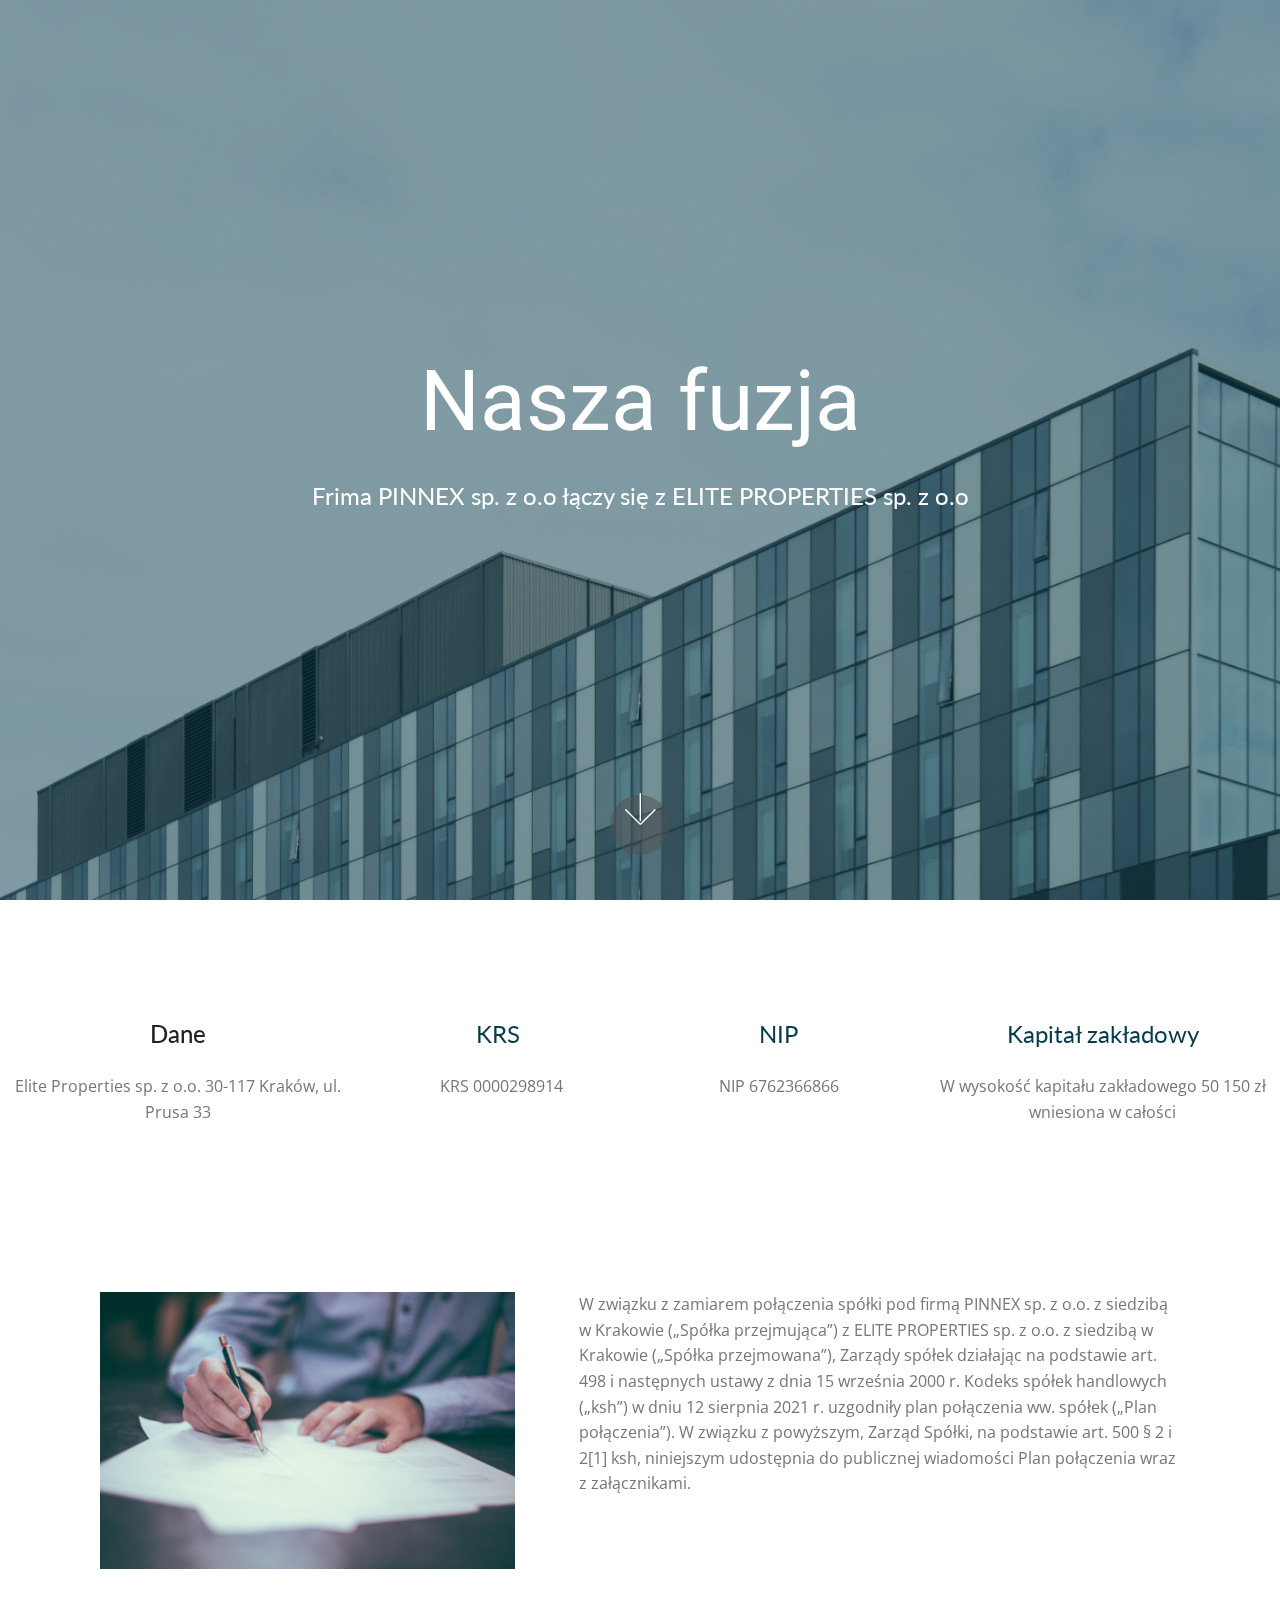
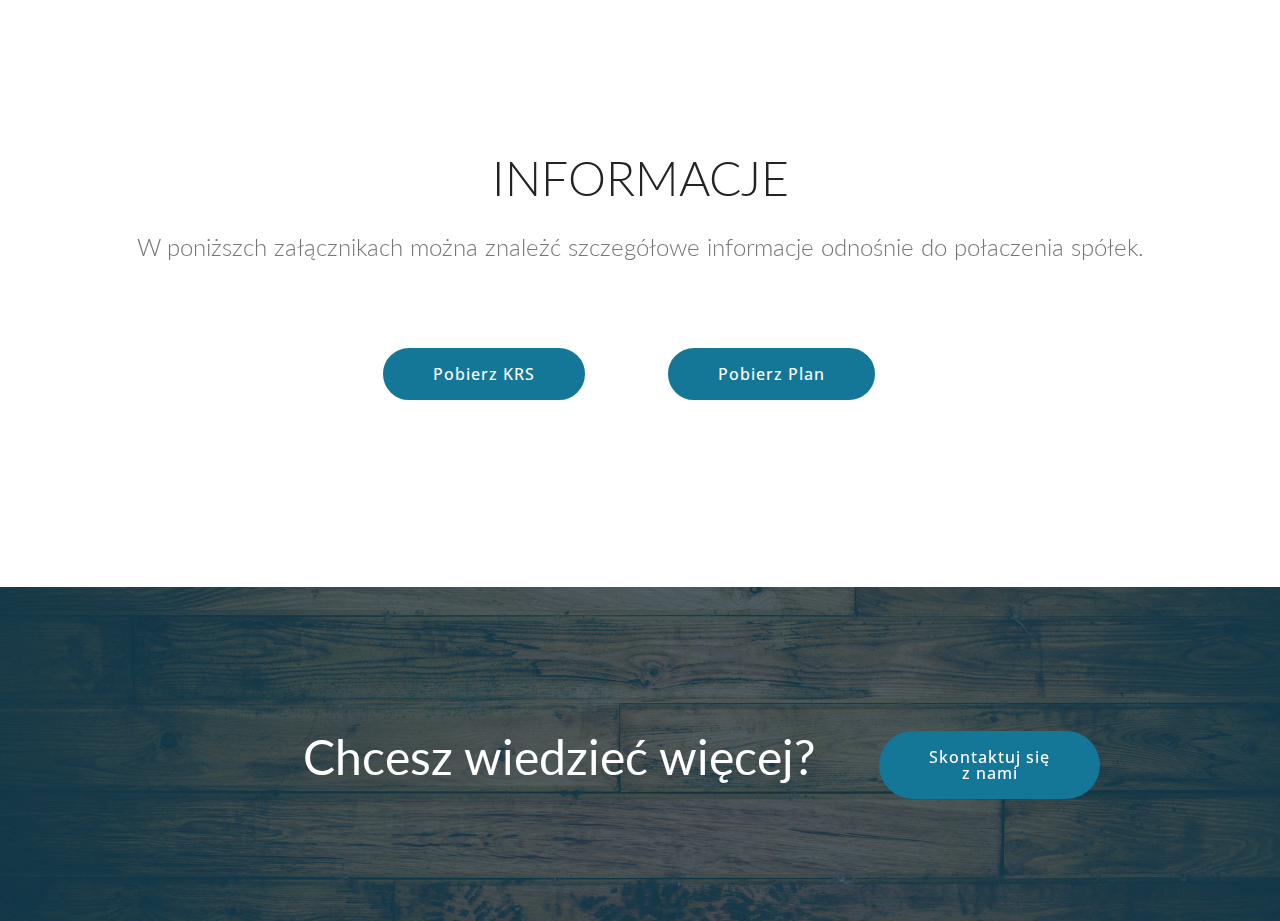
<file: index.html>
<!DOCTYPE html>
<html>
<head>

  <meta charset="UTF-8">
  <meta http-equiv="X-UA-Compatible" content="IE=edge">

  <meta name="viewport" content="width=device-width, initial-scale=1, minimum-scale=1">
  <link rel="shortcut icon" href="assets/images/logo.png" type="image/x-icon">
  <meta name="description" content="">

  <title>elite.pinnex</title>
  <link rel="stylesheet" href="assets/web/assets/mobirise-icons/mobirise-icons.css">
  <link rel="stylesheet" href="assets/tether/tether.min.css">
  <link rel="stylesheet" href="assets/bootstrap/css/bootstrap.min.css">
  <link rel="stylesheet" href="assets/bootstrap/css/bootstrap-grid.min.css">
  <link rel="stylesheet" href="assets/bootstrap/css/bootstrap-reboot.min.css">
  <link rel="stylesheet" href="assets/socicon/css/styles.css">
  <link rel="stylesheet" href="assets/dropdown/css/style.css">
  <link rel="stylesheet" href="assets/theme/css/style.css">
  <link rel="stylesheet" href="assets/mobirise/css/mbr-additional.css" type="text/css">



</head>
<body>

<section class="cid-ruNtyUeTOv mbr-fullscreen mbr-parallax-background" id="header2-1">



    <div class="mbr-overlay" style="opacity: 0.5; background-color: rgb(7, 59, 76);"></div>

    <div class="container align-center">
        <div class="row justify-content-md-center">
            <div class="mbr-white col-md-10">
                <h1 class="mbr-section-title mbr-bold pb-3 mbr-fonts-style display-1"><span style="font-weight: normal;">
                    Nasza fuzja </span></h1>

                <p class="mbr-text pb-3 mbr-fonts-style display-5">
                    Frima PINNEX sp. z o.o łączy się z ELITE PROPERTIES sp. z o.o </p>
            </div>
        </div>
    </div>
    <div class="mbr-arrow hidden-sm-down" aria-hidden="true">
        <a href="#next">
            <i class="mbri-down mbr-iconfont"></i>
        </a>
    </div>
</section>

<section class="features1 cid-ruNBDZ0eEF" id="features1-8">

    <div class="container">
        <div class="media-container-row">

            <div class="card p-3 col-12 col-md-4 col-lg-4">
                <div class="card-box">
                    <h4 class="card-title py-3 mbr-fonts-style display-5">Dane</h4>
                    <p class="mbr-text mbr-fonts-style display-7">
                        Elite Properties sp. z o.o. 30-117 Kraków, ul. Prusa 33
                    </p>
                </div>
            </div>

            <div class="card p-3 col-12 col-md-4 col-lg-3">
                <div class="card-box">
                    <h4 class="card-title py-3 mbr-fonts-style display-5"><a href="#">KRS&nbsp;</a></h4>
                    <p class="mbr-text mbr-fonts-style display-7">
                        KRS 0000298914
                    </p>
                </div>
            </div>

            <div class="card p-3 col-12 col-md-4 col-lg-3">
                <div class="card-box">
                    <h4 class="card-title py-3 mbr-fonts-style display-5"><a href="#">NIP</a></h4>
                    <p class="mbr-text mbr-fonts-style display-7">
                        NIP 6762366866
                    </p>
                </div>
            </div>

            <div class="card p-3 col-12 col-md-4 col-lg-4">
                <div class="card-box">
                    <h4 class="card-title py-3 mbr-fonts-style display-5"><a href="#">Kapitał zakładowy</a></h4>
                    <p class="mbr-text mbr-fonts-style display-7">
                       W wysokość kapitału zakładowego 50 150 zł wniesiona w całości
                    </p>
                </div>
            </div>



        </div>

    </div>

</section>


<section class="mbr-section content7 cid-ruNvXuN71m" id="content7-2">

    <div class="container">
        <div class="media-container-row">
            <div class="col-12 col-md-12">
                <div class="media-container-row">
                    <div class="media-content">

<!--                      <h2 class="mbr-section-title pb-3 align-center mbr-fonts-style display-2">Ogólne informacje</h2>-->



                        <div class="mbr-section-text" style="vertical-align:middle;display:flex">
                            <p class="mbr-text align-right mb-0 mbr-fonts-style display-7">W związku z zamiarem połączenia spółki pod firmą PINNEX sp. z o.o. z siedzibą w Krakowie („Spółka przejmująca”) z ELITE PROPERTIES sp. z o.o. z siedzibą w Krakowie („Spółka przejmowana”), Zarządy spółek działając na podstawie art. 498 i następnych ustawy z dnia 15 września 2000 r. Kodeks spółek handlowych („ksh”) w dniu 12 sierpnia 2021 r. uzgodniły plan połączenia ww. spółek („Plan połączenia”).
                                W związku z powyższym, Zarząd Spółki, na podstawie art. 500 § 2 i 2[1] ksh, niniejszym udostępnia do publicznej wiadomości Plan połączenia wraz z załącznikami.&nbsp;</p>
                        </div>
                      	<span class="vspacer"></span>
                    </div>
                    <div class="mbr-figure" style="width: 75%;">
                     <img src="assets/images/handshake.jpg" alt="" title="">
                    </div>
                </div>
            </div>
        </div>
    </div>
</section>

  <section class="team1 cid-ruXEWX5uJh" id="team1-1g">

      <div class="container align-center">
          <h2 class="pb-3 mbr-fonts-style mbr-section-title display-2">
              INFORMACJE
          </h2>
          <h3 class="pb-5 mbr-section-subtitle mbr-fonts-style mbr-light display-5">W poniższch załącznikach można znależć szczegółowe informacje odnośnie do połaczenia spółek.</h3>
          <div class="row media-row">

              <div class="media-container-column col-12 col-lg-3 col-md-4">
                  <div class="mbr-section-btn align-left py-4"><a class="btn btn-secondary display-4" href="filestToDownload/KRS_Elite.pdf" download>
                      Pobierz KRS</a></div>
              </div>
              <div class="media-container-column col-12 col-lg-3 col-md-4">
                  <div class="mbr-section-btn align-left py-4"><a class="btn btn-secondary display-4" href="filestToDownload/Plan%20połączenia_12_08_2021.pdf" download>
                      Pobierz Plan</a></div>
              </div>
          </div>
      </div>
  </section>



<section class="mbr-section" id="witsec-custom-html-block-1c" data-rv-view="269" style="background-color: rgb(255, 255, 255);">

 <div class="witsec-custom-html-container elements-content" style="padding-top: 3rem; padding-bottom: 3rem;">

    <div class="mbr-section__container block" style="width: 100%;"></div>
 </div>

</section>

<section class="mbr-section info2 cid-ruOTHzyksn" id="info2-17">



    <div class="mbr-overlay" style="opacity: 0.7; background-color: rgb(7, 59, 76);">
    </div>

    <div class="container">
        <div class="row main justify-content-center">
            <div class="media-container-column col-12 col-lg-3 col-md-4">
                <div class="mbr-section-btn align-left py-4"><a class="btn btn-secondary display-4" href="./kontakt.html">
                    Skontaktuj się <br>z nami</a></div>
            </div>
            <div class="media-container-column title col-12 col-lg-7 col-md-6">
                <h2 class="align-right mbr-bold mbr-white pb-3 mbr-fonts-style display-2"><span style="font-weight: normal;">
                    Chcesz wiedzieć więcej?</span></h2>
            </div>
        </div>
    </div>
</section>

  <script src="assets/web/assets/jquery/jquery.min.js"></script>
  <script src="assets/popper/popper.min.js"></script>
  <script src="assets/tether/tether.min.js"></script>
  <script src="assets/bootstrap/js/bootstrap.min.js"></script>
  <script src="assets/dropdown/js/nav-dropdown.js"></script>
  <script src="assets/dropdown/js/navbar-dropdown.js"></script>
  <script src="assets/touchswipe/jquery.touch-swipe.min.js"></script>
  <script src="assets/parallax/jarallax.min.js"></script>
  <script src="assets/smoothscroll/smooth-scroll.js"></script>
  <script src="assets/theme/js/script.js"></script>


 <div id="scrollToTop" class="scrollToTop mbr-arrow-up"><a style="text-align: center;"><i class="mbr-arrow-up-icon mbr-arrow-up-icon-cm cm-icon cm-icon-smallarrow-up"></i></a></div>
  </body>
</html>
</file>
<file: assets/web/assets/mobirise-icons/mobirise-icons.css>
@font-face {
  font-family: 'MobiriseIcons';
  src:  url('mobirise-icons.eot?spat4u');
  src:  url('mobirise-icons.eot?spat4u#iefix') format('embedded-opentype'),
    url('mobirise-icons.ttf?spat4u') format('truetype'),
    url('mobirise-icons.woff?spat4u') format('woff'),
    url('mobirise-icons.svg?spat4u#MobiriseIcons') format('svg');
  font-weight: normal;
  font-style: normal;
}

[class^="mbri-"], [class*=" mbri-"] {
  /* use !important to prevent issues with browser extensions that change fonts */
  font-family: MobiriseIcons !important;
  speak: none;
  font-style: normal;
  font-weight: normal;
  font-variant: normal;
  text-transform: none;
  line-height: 1;

  /* Better Font Rendering =========== */
  -webkit-font-smoothing: antialiased;
  -moz-osx-font-smoothing: grayscale;
}

.mbri-add-submenu:before {
  content: "\e900";
}
.mbri-alert:before {
  content: "\e901";
}
.mbri-align-center:before {
  content: "\e902";
}
.mbri-align-justify:before {
  content: "\e903";
}
.mbri-align-left:before {
  content: "\e904";
}
.mbri-align-right:before {
  content: "\e905";
}
.mbri-android:before {
  content: "\e906";
}
.mbri-apple:before {
  content: "\e907";
}
.mbri-arrow-down:before {
  content: "\e908";
}
.mbri-arrow-next:before {
  content: "\e909";
}
.mbri-arrow-prev:before {
  content: "\e90a";
}
.mbri-arrow-up:before {
  content: "\e90b";
}
.mbri-bold:before {
  content: "\e90c";
}
.mbri-bookmark:before {
  content: "\e90d";
}
.mbri-bootstrap:before {
  content: "\e90e";
}
.mbri-briefcase:before {
  content: "\e90f";
}
.mbri-browse:before {
  content: "\e910";
}
.mbri-bulleted-list:before {
  content: "\e911";
}
.mbri-calendar:before {
  content: "\e912";
}
.mbri-camera:before {
  content: "\e913";
}
.mbri-cart-add:before {
  content: "\e914";
}
.mbri-cart-full:before {
  content: "\e915";
}
.mbri-cash:before {
  content: "\e916";
}
.mbri-change-style:before {
  content: "\e917";
}
.mbri-chat:before {
  content: "\e918";
}
.mbri-clock:before {
  content: "\e919";
}
.mbri-close:before {
  content: "\e91a";
}
.mbri-cloud:before {
  content: "\e91b";
}
.mbri-code:before {
  content: "\e91c";
}
.mbri-contact-form:before {
  content: "\e91d";
}
.mbri-credit-card:before {
  content: "\e91e";
}
.mbri-cursor-click:before {
  content: "\e91f";
}
.mbri-cust-feedback:before {
  content: "\e920";
}
.mbri-database:before {
  content: "\e921";
}
.mbri-delivery:before {
  content: "\e922";
}
.mbri-desktop:before {
  content: "\e923";
}
.mbri-devices:before {
  content: "\e924";
}
.mbri-down:before {
  content: "\e925";
}
.mbri-download:before {
  content: "\e989";
}
.mbri-drag-n-drop:before {
  content: "\e927";
}
.mbri-drag-n-drop2:before {
  content: "\e928";
}
.mbri-edit:before {
  content: "\e929";
}
.mbri-edit2:before {
  content: "\e92a";
}
.mbri-error:before {
  content: "\e92b";
}
.mbri-extension:before {
  content: "\e92c";
}
.mbri-features:before {
  content: "\e92d";
}
.mbri-file:before {
  content: "\e92e";
}
.mbri-flag:before {
  content: "\e92f";
}
.mbri-folder:before {
  content: "\e930";
}
.mbri-gift:before {
  content: "\e931";
}
.mbri-github:before {
  content: "\e932";
}
.mbri-globe:before {
  content: "\e933";
}
.mbri-globe-2:before {
  content: "\e934";
}
.mbri-growing-chart:before {
  content: "\e935";
}
.mbri-hearth:before {
  content: "\e936";
}
.mbri-help:before {
  content: "\e937";
}
.mbri-home:before {
  content: "\e938";
}
.mbri-hot-cup:before {
  content: "\e939";
}
.mbri-idea:before {
  content: "\e93a";
}
.mbri-image-gallery:before {
  content: "\e93b";
}
.mbri-image-slider:before {
  content: "\e93c";
}
.mbri-info:before {
  content: "\e93d";
}
.mbri-italic:before {
  content: "\e93e";
}
.mbri-key:before {
  content: "\e93f";
}
.mbri-laptop:before {
  content: "\e940";
}
.mbri-layers:before {
  content: "\e941";
}
.mbri-left-right:before {
  content: "\e942";
}
.mbri-left:before {
  content: "\e943";
}
.mbri-letter:before {
  content: "\e944";
}
.mbri-like:before {
  content: "\e945";
}
.mbri-link:before {
  content: "\e946";
}
.mbri-lock:before {
  content: "\e947";
}
.mbri-login:before {
  content: "\e948";
}
.mbri-logout:before {
  content: "\e949";
}
.mbri-magic-stick:before {
  content: "\e94a";
}
.mbri-map-pin:before {
  content: "\e94b";
}
.mbri-menu:before {
  content: "\e94c";
}
.mbri-mobile:before {
  content: "\e94d";
}
.mbri-mobile2:before {
  content: "\e94e";
}
.mbri-mobirise:before {
  content: "\e94f";
}
.mbri-more-horizontal:before {
  content: "\e950";
}
.mbri-more-vertical:before {
  content: "\e951";
}
.mbri-music:before {
  content: "\e952";
}
.mbri-new-file:before {
  content: "\e953";
}
.mbri-numbered-list:before {
  content: "\e954";
}
.mbri-opened-folder:before {
  content: "\e955";
}
.mbri-pages:before {
  content: "\e956";
}
.mbri-paper-plane:before {
  content: "\e957";
}
.mbri-paperclip:before {
  content: "\e958";
}
.mbri-photo:before {
  content: "\e959";
}
.mbri-photos:before {
  content: "\e95a";
}
.mbri-pin:before {
  content: "\e95b";
}
.mbri-play:before {
  content: "\e95c";
}
.mbri-plus:before {
  content: "\e95d";
}
.mbri-preview:before {
  content: "\e95e";
}
.mbri-print:before {
  content: "\e95f";
}
.mbri-protect:before {
  content: "\e960";
}
.mbri-question:before {
  content: "\e961";
}
.mbri-quote-left:before {
  content: "\e962";
}
.mbri-quote-right:before {
  content: "\e963";
}
.mbri-refresh:before {
  content: "\e964";
}
.mbri-responsive:before {
  content: "\e965";
}
.mbri-right:before {
  content: "\e966";
}
.mbri-rocket:before {
  content: "\e967";
}
.mbri-sad-face:before {
  content: "\e968";
}
.mbri-sale:before {
  content: "\e969";
}
.mbri-save:before {
  content: "\e96a";
}
.mbri-search:before {
  content: "\e96b";
}
.mbri-setting:before {
  content: "\e96c";
}
.mbri-setting2:before {
  content: "\e96d";
}
.mbri-setting3:before {
  content: "\e96e";
}
.mbri-share:before {
  content: "\e96f";
}
.mbri-shopping-bag:before {
  content: "\e970";
}
.mbri-shopping-basket:before {
  content: "\e971";
}
.mbri-shopping-cart:before {
  content: "\e972";
}
.mbri-sites:before {
  content: "\e973";
}
.mbri-smile-face:before {
  content: "\e974";
}
.mbri-speed:before {
  content: "\e975";
}
.mbri-star:before {
  content: "\e976";
}
.mbri-success:before {
  content: "\e977";
}
.mbri-sun:before {
  content: "\e978";
}
.mbri-sun2:before {
  content: "\e979";
}
.mbri-tablet:before {
  content: "\e97a";
}
.mbri-tablet-vertical:before {
  content: "\e97b";
}
.mbri-target:before {
  content: "\e97c";
}
.mbri-timer:before {
  content: "\e97d";
}
.mbri-to-ftp:before {
  content: "\e97e";
}
.mbri-to-local-drive:before {
  content: "\e97f";
}
.mbri-touch-swipe:before {
  content: "\e980";
}
.mbri-touch:before {
  content: "\e981";
}
.mbri-trash:before {
  content: "\e982";
}
.mbri-underline:before {
  content: "\e983";
}
.mbri-unlink:before {
  content: "\e984";
}
.mbri-unlock:before {
  content: "\e985";
}
.mbri-up-down:before {
  content: "\e986";
}
.mbri-up:before {
  content: "\e987";
}
.mbri-update:before {
  content: "\e988";
}
.mbri-upload:before {
 content: "\e926"; 
}
.mbri-user:before {
  content: "\e98a";
}
.mbri-user2:before {
  content: "\e98b";
}
.mbri-users:before {
  content: "\e98c";
}
.mbri-video:before {
  content: "\e98d";
}
.mbri-video-play:before {
  content: "\e98e";
}
.mbri-watch:before {
  content: "\e98f";
}
.mbri-website-theme:before {
  content: "\e990";
}
.mbri-wifi:before {
  content: "\e991";
}
.mbri-windows:before {
  content: "\e992";
}
.mbri-zoom-out:before {
  content: "\e993";
}
.mbri-redo:before {
  content: "\e994";
}
.mbri-undo:before {
  content: "\e995";
}
</file>
<file: assets/socicon/css/styles.css>
@charset "UTF-8";

@font-face {
  font-family: "socicon";
  src:url("../fonts/socicon.eot");
  src:url("../fonts/socicon.eot?#iefix") format("embedded-opentype"),
    url("../fonts/socicon.woff") format("woff"),
    url("../fonts/socicon.ttf") format("truetype"),
    url("../fonts/socicon.svg#socicon") format("svg");
  font-weight: normal;
  font-style: normal;

}

[data-icon]:before {
  font-family: "socicon" !important;
  content: attr(data-icon);
  font-style: normal !important;
  font-weight: normal !important;
  font-variant: normal !important;
  text-transform: none !important;
  speak: none;
  line-height: 1;
  -webkit-font-smoothing: antialiased;
  -moz-osx-font-smoothing: grayscale;
}

[class^="socicon-"]:before,
[class*=" socicon-"]:before {
  font-family: "socicon" !important;
  font-style: normal !important;
  font-weight: normal !important;
  font-variant: normal !important;
  text-transform: none !important;
  speak: none;
  line-height: 1;
  -webkit-font-smoothing: antialiased;
  -moz-osx-font-smoothing: grayscale;
}

.socicon-modelmayhem:before {
  content: "\e000";
}
.socicon-mixcloud:before {
  content: "\e001";
}
.socicon-drupal:before {
  content: "\e002";
}
.socicon-swarm:before {
  content: "\e003";
}
.socicon-istock:before {
  content: "\e004";
}
.socicon-yammer:before {
  content: "\e005";
}
.socicon-ello:before {
  content: "\e006";
}
.socicon-stackoverflow:before {
  content: "\e007";
}
.socicon-persona:before {
  content: "\e008";
}
.socicon-triplej:before {
  content: "\e009";
}
.socicon-houzz:before {
  content: "\e00a";
}
.socicon-rss:before {
  content: "\e00b";
}
.socicon-paypal:before {
  content: "\e00c";
}
.socicon-odnoklassniki:before {
  content: "\e00d";
}
.socicon-airbnb:before {
  content: "\e00e";
}
.socicon-periscope:before {
  content: "\e00f";
}
.socicon-outlook:before {
  content: "\e010";
}
.socicon-coderwall:before {
  content: "\e011";
}
.socicon-tripadvisor:before {
  content: "\e012";
}
.socicon-appnet:before {
  content: "\e013";
}
.socicon-goodreads:before {
  content: "\e014";
}
.socicon-tripit:before {
  content: "\e015";
}
.socicon-lanyrd:before {
  content: "\e016";
}
.socicon-slideshare:before {
  content: "\e017";
}
.socicon-buffer:before {
  content: "\e018";
}
.socicon-disqus:before {
  content: "\e019";
}
.socicon-vkontakte:before {
  content: "\e01a";
}
.socicon-whatsapp:before {
  content: "\e01b";
}
.socicon-patreon:before {
  content: "\e01c";
}
.socicon-storehouse:before {
  content: "\e01d";
}
.socicon-pocket:before {
  content: "\e01e";
}
.socicon-mail:before {
  content: "\e01f";
}
.socicon-blogger:before {
  content: "\e020";
}
.socicon-technorati:before {
  content: "\e021";
}
.socicon-reddit:before {
  content: "\e022";
}
.socicon-dribbble:before {
  content: "\e023";
}
.socicon-stumbleupon:before {
  content: "\e024";
}
.socicon-digg:before {
  content: "\e025";
}
.socicon-envato:before {
  content: "\e026";
}
.socicon-behance:before {
  content: "\e027";
}
.socicon-delicious:before {
  content: "\e028";
}
.socicon-deviantart:before {
  content: "\e029";
}
.socicon-forrst:before {
  content: "\e02a";
}
.socicon-play:before {
  content: "\e02b";
}
.socicon-zerply:before {
  content: "\e02c";
}
.socicon-wikipedia:before {
  content: "\e02d";
}
.socicon-apple:before {
  content: "\e02e";
}
.socicon-flattr:before {
  content: "\e02f";
}
.socicon-github:before {
  content: "\e030";
}
.socicon-renren:before {
  content: "\e031";
}
.socicon-friendfeed:before {
  content: "\e032";
}
.socicon-newsvine:before {
  content: "\e033";
}
.socicon-identica:before {
  content: "\e034";
}
.socicon-bebo:before {
  content: "\e035";
}
.socicon-zynga:before {
  content: "\e036";
}
.socicon-steam:before {
  content: "\e037";
}
.socicon-xbox:before {
  content: "\e038";
}
.socicon-windows:before {
  content: "\e039";
}
.socicon-qq:before {
  content: "\e03a";
}
.socicon-douban:before {
  content: "\e03b";
}
.socicon-meetup:before {
  content: "\e03c";
}
.socicon-playstation:before {
  content: "\e03d";
}
.socicon-android:before {
  content: "\e03e";
}
.socicon-snapchat:before {
  content: "\e03f";
}
.socicon-twitter:before {
  content: "\e040";
}
.socicon-facebook:before {
  content: "\e041";
}
.socicon-googleplus:before {
  content: "\e042";
}
.socicon-pinterest:before {
  content: "\e043";
}
.socicon-foursquare:before {
  content: "\e044";
}
.socicon-yahoo:before {
  content: "\e045";
}
.socicon-skype:before {
  content: "\e046";
}
.socicon-yelp:before {
  content: "\e047";
}
.socicon-feedburner:before {
  content: "\e048";
}
.socicon-linkedin:before {
  content: "\e049";
}
.socicon-viadeo:before {
  content: "\e04a";
}
.socicon-xing:before {
  content: "\e04b";
}
.socicon-myspace:before {
  content: "\e04c";
}
.socicon-soundcloud:before {
  content: "\e04d";
}
.socicon-spotify:before {
  content: "\e04e";
}
.socicon-grooveshark:before {
  content: "\e04f";
}
.socicon-lastfm:before {
  content: "\e050";
}
.socicon-youtube:before {
  content: "\e051";
}
.socicon-vimeo:before {
  content: "\e052";
}
.socicon-dailymotion:before {
  content: "\e053";
}
.socicon-vine:before {
  content: "\e054";
}
.socicon-flickr:before {
  content: "\e055";
}
.socicon-500px:before {
  content: "\e056";
}
.socicon-wordpress:before {
  content: "\e058";
}
.socicon-tumblr:before {
  content: "\e059";
}
.socicon-twitch:before {
  content: "\e05a";
}
.socicon-8tracks:before {
  content: "\e05b";
}
.socicon-amazon:before {
  content: "\e05c";
}
.socicon-icq:before {
  content: "\e05d";
}
.socicon-smugmug:before {
  content: "\e05e";
}
.socicon-ravelry:before {
  content: "\e05f";
}
.socicon-weibo:before {
  content: "\e060";
}
.socicon-baidu:before {
  content: "\e061";
}
.socicon-angellist:before {
  content: "\e062";
}
.socicon-ebay:before {
  content: "\e063";
}
.socicon-imdb:before {
  content: "\e064";
}
.socicon-stayfriends:before {
  content: "\e065";
}
.socicon-residentadvisor:before {
  content: "\e066";
}
.socicon-google:before {
  content: "\e067";
}
.socicon-yandex:before {
  content: "\e068";
}
.socicon-sharethis:before {
  content: "\e069";
}
.socicon-bandcamp:before {
  content: "\e06a";
}
.socicon-itunes:before {
  content: "\e06b";
}
.socicon-deezer:before {
  content: "\e06c";
}
.socicon-telegram:before {
  content: "\e06e";
}
.socicon-openid:before {
  content: "\e06f";
}
.socicon-amplement:before {
  content: "\e070";
}
.socicon-viber:before {
  content: "\e071";
}
.socicon-zomato:before {
  content: "\e072";
}
.socicon-draugiem:before {
  content: "\e074";
}
.socicon-endomodo:before {
  content: "\e075";
}
.socicon-filmweb:before {
  content: "\e076";
}
.socicon-stackexchange:before {
  content: "\e077";
}
.socicon-wykop:before {
  content: "\e078";
}
.socicon-teamspeak:before {
  content: "\e079";
}
.socicon-teamviewer:before {
  content: "\e07a";
}
.socicon-ventrilo:before {
  content: "\e07b";
}
.socicon-younow:before {
  content: "\e07c";
}
.socicon-raidcall:before {
  content: "\e07d";
}
.socicon-mumble:before {
  content: "\e07e";
}
.socicon-medium:before {
  content: "\e06d";
}
.socicon-bebee:before {
  content: "\e07f";
}
.socicon-hitbox:before {
  content: "\e080";
}
.socicon-reverbnation:before {
  content: "\e081";
}
.socicon-formulr:before {
  content: "\e082";
}
.socicon-instagram:before {
  content: "\e057";
}
.socicon-battlenet:before {
  content: "\e083";
}
.socicon-chrome:before {
  content: "\e084";
}
.socicon-discord:before {
  content: "\e086";
}
.socicon-issuu:before {
  content: "\e087";
}
.socicon-macos:before {
  content: "\e088";
}
.socicon-firefox:before {
  content: "\e089";
}
.socicon-opera:before {
  content: "\e08d";
}
.socicon-keybase:before {
  content: "\e090";
}
.socicon-alliance:before {
  content: "\e091";
}
.socicon-livejournal:before {
  content: "\e092";
}
.socicon-googlephotos:before {
  content: "\e093";
}
.socicon-horde:before {
  content: "\e094";
}
.socicon-etsy:before {
  content: "\e095";
}
.socicon-zapier:before {
  content: "\e096";
}
.socicon-google-scholar:before {
  content: "\e097";
}
.socicon-researchgate:before {
  content: "\e098";
}
.socicon-wechat:before {
  content: "\e099";
}
.socicon-strava:before {
  content: "\e09a";
}
.socicon-line:before {
  content: "\e09b";
}
.socicon-lyft:before {
  content: "\e09c";
}
.socicon-uber:before {
  content: "\e09d";
}
.socicon-songkick:before {
  content: "\e09e";
}
.socicon-viewbug:before {
  content: "\e09f";
}
.socicon-googlegroups:before {
  content: "\e0a0";
}
.socicon-quora:before {
  content: "\e073";
}
.socicon-diablo:before {
  content: "\e085";
}
.socicon-blizzard:before {
  content: "\e0a1";
}
.socicon-hearthstone:before {
  content: "\e08b";
}
.socicon-heroes:before {
  content: "\e08a";
}
.socicon-overwatch:before {
  content: "\e08c";
}
.socicon-warcraft:before {
  content: "\e08e";
}
.socicon-starcraft:before {
  content: "\e08f";
}
.socicon-beam:before {
  content: "\e0a2";
}
.socicon-curse:before {
  content: "\e0a3";
}
.socicon-player:before {
  content: "\e0a4";
}
.socicon-streamjar:before {
  content: "\e0a5";
}
.socicon-nintendo:before {
  content: "\e0a6";
}
.socicon-hellocoton:before {
  content: "\e0a7";
}
</file>
<file: assets/dropdown/css/style.css>
.navbar-dropdown {
  left: 0;
  padding: 0;
  position: absolute;
  right: 0;
  top: 0;
  transition: all 0.45s ease;
  z-index: 1030;
  background: #282828; }
  .navbar-dropdown .navbar-logo {
    margin-right: 0.8rem;
    transition: margin 0.3s ease-in-out;
    vertical-align: middle; }
    .navbar-dropdown .navbar-logo img {
      height: 3.125rem;
      transition: all 0.3s ease-in-out; }
    .navbar-dropdown .navbar-logo.mbr-iconfont {
      font-size: 3.125rem;
      line-height: 3.125rem; }
  .navbar-dropdown .navbar-caption {
    font-weight: 700;
    white-space: normal;
    vertical-align: -4px;
    line-height: 3.125rem !important; }
    .navbar-dropdown .navbar-caption, .navbar-dropdown .navbar-caption:hover {
      color: inherit;
      text-decoration: none; }
  .navbar-dropdown .mbr-iconfont + .navbar-caption {
    vertical-align: -1px; }
  .navbar-dropdown.navbar-fixed-top {
    position: fixed; }
  .navbar-dropdown .navbar-brand span {
    vertical-align: -4px; }
  .navbar-dropdown.bg-color.transparent {
    background: none; }
  .navbar-dropdown.navbar-short .navbar-brand {
    padding: 0.625rem 0; }
    .navbar-dropdown.navbar-short .navbar-brand span {
      vertical-align: -1px; }
  .navbar-dropdown.navbar-short .navbar-caption {
    line-height: 2.375rem !important;
    vertical-align: -2px; }
  .navbar-dropdown.navbar-short .navbar-logo {
    margin-right: 0.5rem; }
    .navbar-dropdown.navbar-short .navbar-logo img {
      height: 2.375rem; }
    .navbar-dropdown.navbar-short .navbar-logo.mbr-iconfont {
      font-size: 2.375rem;
      line-height: 2.375rem; }
  .navbar-dropdown.navbar-short .mbr-table-cell {
    height: 3.625rem; }
  .navbar-dropdown .navbar-close {
    left: 0.6875rem;
    position: fixed;
    top: 0.75rem;
    z-index: 1000; }
  .navbar-dropdown .hamburger-icon {
    content: "";
    display: inline-block;
    vertical-align: middle;
    width: 16px;
    -webkit-box-shadow: 0 -6px 0 1px #282828,0 0 0 1px #282828,0 6px 0 1px #282828;
    -moz-box-shadow: 0 -6px 0 1px #282828,0 0 0 1px #282828,0 6px 0 1px #282828;
    box-shadow: 0 -6px 0 1px #282828,0 0 0 1px #282828,0 6px 0 1px #282828; }

.dropdown-menu .dropdown-toggle[data-toggle="dropdown-submenu"]::after {
  border-bottom: 0.35em solid transparent;
  border-left: 0.35em solid;
  border-right: 0;
  border-top: 0.35em solid transparent;
  margin-left: 0.3rem; }

.dropdown-menu .dropdown-item:focus {
  outline: 0; }

.nav-dropdown {
  font-size: 0.75rem;
  font-weight: 500;
  height: auto !important; }
  .nav-dropdown .nav-btn {
    padding-left: 1rem; }
  .nav-dropdown .link {
    margin: .667em 1.667em;
    font-weight: 500;
    padding: 0;
    transition: color .2s ease-in-out; }
    .nav-dropdown .link.dropdown-toggle {
      margin-right: 2.583em; }
      .nav-dropdown .link.dropdown-toggle::after {
        margin-left: .25rem;
        border-top: 0.35em solid;
        border-right: 0.35em solid transparent;
        border-left: 0.35em solid transparent;
        border-bottom: 0; }
      .nav-dropdown .link.dropdown-toggle[aria-expanded="true"] {
        margin: 0;
        padding: 0.667em 3.263em  0.667em 1.667em; }
  .nav-dropdown .link::after,
  .nav-dropdown .dropdown-item::after {
    color: inherit; }
  .nav-dropdown .btn {
    font-size: 0.75rem;
    font-weight: 700;
    letter-spacing: 0;
    margin-bottom: 0;
    padding-left: 1.25rem;
    padding-right: 1.25rem; }
  .nav-dropdown .dropdown-menu {
    border-radius: 0;
    border: 0;
    left: 0;
    margin: 0;
    padding-bottom: 1.25rem;
    padding-top: 1.25rem;
    position: relative; }
  .nav-dropdown .dropdown-submenu {
    margin-left: 0.125rem;
    top: 0; }
  .nav-dropdown .dropdown-item {
    font-weight: 500;
    line-height: 2;
    padding: 0.3846em 4.615em 0.3846em 1.5385em;
    position: relative;
    transition: color .2s ease-in-out, background-color .2s ease-in-out; }
    .nav-dropdown .dropdown-item::after {
      margin-top: -0.3077em;
      position: absolute;
      right: 1.1538em;
      top: 50%; }
    .nav-dropdown .dropdown-item:focus, .nav-dropdown .dropdown-item:hover {
      background: none; }

@media (max-width: 767px) {
  .nav-dropdown.navbar-toggleable-sm {
    bottom: 0;
    display: none;
    left: 0;
    overflow-x: hidden;
    position: fixed;
    top: 0;
    transform: translateX(-100%);
    -ms-transform: translateX(-100%);
    -webkit-transform: translateX(-100%);
    width: 18.75rem;
    z-index: 999; } }
.nav-dropdown.navbar-toggleable-xl {
  bottom: 0;
  display: none;
  left: 0;
  overflow-x: hidden;
  position: fixed;
  top: 0;
  transform: translateX(-100%);
  -ms-transform: translateX(-100%);
  -webkit-transform: translateX(-100%);
  width: 18.75rem;
  z-index: 999; }

.nav-dropdown-sm {
  display: block !important;
  overflow-x: hidden;
  overflow: auto;
  padding-top: 3.875rem; }
  .nav-dropdown-sm::after {
    content: "";
    display: block;
    height: 3rem;
    width: 100%; }
  .nav-dropdown-sm.collapse.in ~ .navbar-close {
    display: block !important; }
  .nav-dropdown-sm.collapsing, .nav-dropdown-sm.collapse.in {
    transform: translateX(0);
    -ms-transform: translateX(0);
    -webkit-transform: translateX(0);
    transition: all 0.25s ease-out;
    -webkit-transition: all 0.25s ease-out;
    background: #282828; }
  .nav-dropdown-sm.collapsing[aria-expanded="false"] {
    transform: translateX(-100%);
    -ms-transform: translateX(-100%);
    -webkit-transform: translateX(-100%); }
  .nav-dropdown-sm .nav-item {
    display: block;
    margin-left: 0 !important;
    padding-left: 0; }
  .nav-dropdown-sm .link,
  .nav-dropdown-sm .dropdown-item {
    border-top: 1px dotted rgba(255, 255, 255, 0.1);
    font-size: 0.8125rem;
    line-height: 1.6;
    margin: 0 !important;
    padding: 0.875rem 2.4rem 0.875rem 1.5625rem !important;
    position: relative;
    white-space: normal; }
    .nav-dropdown-sm .link:focus, .nav-dropdown-sm .link:hover,
    .nav-dropdown-sm .dropdown-item:focus,
    .nav-dropdown-sm .dropdown-item:hover {
      background: rgba(0, 0, 0, 0.2) !important;
      color: #c0a375; }
  .nav-dropdown-sm .nav-btn {
    position: relative;
    padding: 1.5625rem 1.5625rem 0 1.5625rem; }
    .nav-dropdown-sm .nav-btn::before {
      border-top: 1px dotted rgba(255, 255, 255, 0.1);
      content: "";
      left: 0;
      position: absolute;
      top: 0;
      width: 100%; }
    .nav-dropdown-sm .nav-btn + .nav-btn {
      padding-top: 0.625rem; }
      .nav-dropdown-sm .nav-btn + .nav-btn::before {
        display: none; }
  .nav-dropdown-sm .btn {
    padding: 0.625rem 0; }
  .nav-dropdown-sm .dropdown-toggle[data-toggle="dropdown-submenu"]::after {
    margin-left: .25rem;
    border-top: 0.35em solid;
    border-right: 0.35em solid transparent;
    border-left: 0.35em solid transparent;
    border-bottom: 0; }
  .nav-dropdown-sm .dropdown-toggle[data-toggle="dropdown-submenu"][aria-expanded="true"]::after {
    border-top: 0;
    border-right: 0.35em solid transparent;
    border-left: 0.35em solid transparent;
    border-bottom: 0.35em solid; }
  .nav-dropdown-sm .dropdown-menu {
    margin: 0;
    padding: 0;
    position: relative;
    top: 0;
    left: 0;
    width: 100%;
    border: 0;
    float: none;
    border-radius: 0;
    background: none; }
  .nav-dropdown-sm .dropdown-submenu {
    left: 100%;
    margin-left: 0.125rem;
    margin-top: -1.25rem;
    top: 0; }

.navbar-toggleable-sm .nav-dropdown .dropdown-menu {
  position: absolute; }

.navbar-toggleable-sm .nav-dropdown .dropdown-submenu {
  left: 100%;
  margin-left: 0.125rem;
  margin-top: -1.25rem;
  top: 0; }

.navbar-toggleable-sm.opened .nav-dropdown .dropdown-menu {
  position: relative; }

.navbar-toggleable-sm.opened .nav-dropdown .dropdown-submenu {
  left: 0;
  margin-left: 00rem;
  margin-top: 0rem;
  top: 0; }

.is-builder .nav-dropdown.collapsing {
  transition: none !important; }

/*# sourceMappingURL=style.css.map */
</file>
<file: assets/theme/css/style.css>
/*!
 * Mobirise v4 theme (https://mobirise.com/)
 * Copyright 2017 Mobirise
 */
section {
  background-color: #eeeeee; }

section,
.container,
.container-fluid {
  position: relative;
  word-wrap: break-word; }

a.mbr-iconfont:hover {
  text-decoration: none; }

.article .lead p, .article .lead ul, .article .lead ol, .article .lead pre, .article .lead blockquote {
  margin-bottom: 0; }

a {
  font-style: normal;
  font-weight: 400;
  cursor: pointer; }
  a, a:hover {
    text-decoration: none; }

figure {
  margin-bottom: 0; }

body {
  color: #232323; }

h1, h2, h3, h4, h5, h6,
.h1, .h2, .h3, .h4, .h5, .h6,
.display-1, .display-2, .display-3, .display-4 {
  line-height: 1;
  word-break: break-word;
  word-wrap: break-word; }

b, strong {
  font-weight: bold; }

blockquote {
  padding: 10px 0 10px 20px;
  position: relative;
  border-left: 2px solid;
  border-color: #ff3366; }

input:-webkit-autofill, input:-webkit-autofill:hover, input:-webkit-autofill:focus, input:-webkit-autofill:active {
  transition-delay: 9999s;
  transition-property: background-color, color; }

textarea[type="hidden"] {
  display: none; }

body {
  position: relative; }

section {
  background-position: 50% 50%;
  background-repeat: no-repeat;
  background-size: cover; }
  section .mbr-background-video,
  section .mbr-background-video-preview {
    position: absolute;
    bottom: 0;
    left: 0;
    right: 0;
    top: 0; }

.hidden {
  visibility: hidden; }

.mbr-z-index20 {
  z-index: 20; }

/*! Base colors */
.mbr-white {
  color: #ffffff; }

.mbr-black {
  color: #000000; }

.mbr-bg-white {
  background-color: #ffffff; }

.mbr-bg-black {
  background-color: #000000; }

/*! Text-aligns */
.align-left {
  text-align: left; }

.align-center {
  text-align: center; }

.align-right {
  text-align: right; }

@media (max-width: 767px) {
  .align-left, .align-center, .align-right, .mbr-section-btn, .mbr-section-title {
    text-align: center; } }
/*! Font-weight  */
.mbr-light {
  font-weight: 300; }

.mbr-regular {
  font-weight: 400; }

.mbr-semibold {
  font-weight: 500; }

.mbr-bold {
  font-weight: 700; }

/*! Media  */
.media-size-item {
  -webkit-flex: 1 1 auto;
  -moz-flex: 1 1 auto;
  -ms-flex: 1 1 auto;
  -o-flex: 1 1 auto;
  flex: 1 1 auto; }

.media-content {
  -webkit-flex-basis: 100%;
  flex-basis: 100%; }

.media-container-row {
  display: -ms-flexbox;
  display: -webkit-flex;
  display: flex;
  -webkit-flex-direction: row;
  -ms-flex-direction: row;
  flex-direction: row;
  -webkit-flex-wrap: wrap;
  -ms-flex-wrap: wrap;
  flex-wrap: wrap;
  -webkit-justify-content: center;
  -ms-flex-pack: center;
  justify-content: center;
  -webkit-align-content: center;
  -ms-flex-line-pack: center;
  align-content: center;
  -webkit-align-items: start;
  -ms-flex-align: start;
  align-items: start; }
  .media-container-row .media-size-item {
    width: 400px; }

.media-container-column {
  display: -ms-flexbox;
  display: -webkit-flex;
  display: flex;
  -webkit-flex-direction: column;
  -ms-flex-direction: column;
  flex-direction: column;
  -webkit-flex-wrap: wrap;
  -ms-flex-wrap: wrap;
  flex-wrap: wrap;
  -webkit-justify-content: center;
  -ms-flex-pack: center;
  justify-content: center;
  -webkit-align-content: center;
  -ms-flex-line-pack: center;
  align-content: center;
  -webkit-align-items: stretch;
  -ms-flex-align: stretch;
  align-items: stretch; }
  .media-container-column > * {
    width: 100%; }

@media (min-width: 992px) {
  .media-container-row {
    -webkit-flex-wrap: nowrap;
    -ms-flex-wrap: nowrap;
    flex-wrap: nowrap; } }
figure {
  overflow: hidden; }

figure[mbr-media-size] {
  transition: width 0.1s; }

.mbr-figure img, .mbr-figure iframe {
  display: block;
  width: 100%; }

.card {
  background-color: transparent;
  border: none; }

.card-box {
  width: 100%; }

.card-img {
  text-align: center;
  flex-shrink: 0;
  -webkit-flex-shrink: 0; }

.media {
  max-width: 100%;
  margin: 0 auto; }

.mbr-figure {
  -ms-flex-item-align: center;
  -ms-grid-row-align: center;
  -webkit-align-self: center;
  align-self: center; }

.media-container > div {
  max-width: 100%; }

.mbr-figure img, .card-img img {
  width: 100%; }

@media (max-width: 991px) {
  .media-size-item {
    width: auto !important; }

  .media {
    width: auto; }

  .mbr-figure {
    width: 100% !important; } }
/*! Buttons */
.mbr-section-btn {
  margin-left: -.25rem;
  margin-right: -.25rem;
  font-size: 0; }

nav .mbr-section-btn {
  margin-left: 0rem;
  margin-right: 0rem; }

/*! Btn icon margin */
.btn .mbr-iconfont, .btn.btn-sm .mbr-iconfont {
  cursor: pointer;
  margin-right: 0.5rem; }

.btn.btn-md .mbr-iconfont, .btn.btn-md .mbr-iconfont {
  margin-right: 0.8rem; }

.mbr-regular {
  font-weight: 400; }

.mbr-semibold {
  font-weight: 500; }

.mbr-bold {
  font-weight: 700; }

[type="submit"] {
  -webkit-appearance: none; }

/*! Full-screen */
.mbr-fullscreen .mbr-overlay {
  min-height: 100vh; }

.mbr-fullscreen {
  display: flex;
  display: -webkit-flex;
  display: -moz-flex;
  display: -ms-flex;
  display: -o-flex;
  align-items: center;
  -webkit-align-items: center;
  min-height: 100vh;
  padding-top: 3rem;
  padding-bottom: 3rem; }

/*! Map */
.map {
  height: 25rem;
  position: relative; }
  .map iframe {
    width: 100%;
    height: 100%; }

/* Form */
.form-asterisk {
  font-family: initial;
  position: absolute;
  top: -2px;
  font-weight: normal; }

/*! Scroll to top arrow */
.mbr-arrow-up {
  bottom: 25px;
  right: 90px;
  position: fixed;
  text-align: right;
  z-index: 5000;
  color: #ffffff;
  font-size: 32px;
  transform: rotate(180deg);
  -webkit-transform: rotate(180deg); }

.mbr-arrow-up a {
  background: rgba(0, 0, 0, 0.2);
  border-radius: 3px;
  color: #fff;
  display: inline-block;
  height: 60px;
  width: 60px;
  outline-style: none !important;
  position: relative;
  text-decoration: none;
  transition: all .3s ease-in-out;
  cursor: pointer;
  text-align: center; }
  .mbr-arrow-up a:hover {
    background-color: rgba(0, 0, 0, 0.4); }
  .mbr-arrow-up a i {
    line-height: 60px; }

.mbr-arrow-up-icon {
  display: block;
  color: #fff; }

.mbr-arrow-up-icon::before {
  content: "\203a";
  display: inline-block;
  font-family: serif;
  font-size: 32px;
  line-height: 1;
  font-style: normal;
  position: relative;
  top: 6px;
  left: -4px;
  -webkit-transform: rotate(-90deg);
  transform: rotate(-90deg); }

/*! Arrow Down */
.mbr-arrow {
  position: absolute;
  bottom: 45px;
  left: 50%;
  width: 60px;
  height: 60px;
  cursor: pointer;
  background-color: rgba(80, 80, 80, 0.5);
  border-radius: 50%;
  -webkit-transform: translateX(-50%);
  transform: translateX(-50%); }
  .mbr-arrow > a {
    display: inline-block;
    text-decoration: none;
    outline-style: none;
    -webkit-animation: arrowdown 1.7s ease-in-out infinite;
    animation: arrowdown 1.7s ease-in-out infinite; }
    .mbr-arrow > a > i {
      position: absolute;
      top: -2px;
      left: 15px;
      font-size: 2rem; }

@keyframes arrowdown {
  0% {
    transform: translateY(0px);
    -webkit-transform: translateY(0px); }
  50% {
    transform: translateY(-5px);
    -webkit-transform: translateY(-5px); }
  100% {
    transform: translateY(0px);
    -webkit-transform: translateY(0px); } }
@-webkit-keyframes arrowdown {
  0% {
    transform: translateY(0px);
    -webkit-transform: translateY(0px); }
  50% {
    transform: translateY(-5px);
    -webkit-transform: translateY(-5px); }
  100% {
    transform: translateY(0px);
    -webkit-transform: translateY(0px); } }
@media (max-width: 500px) {
  .mbr-arrow-up {
    left: 50%;
    right: auto;
    transform: translateX(-50%) rotate(180deg);
    -webkit-transform: translateX(-50%) rotate(180deg); } }
/*Gradients animation*/
@keyframes gradient-animation {
  from {
    background-position: 0% 100%;
    animation-timing-function: ease-in-out; }
  to {
    background-position: 100% 0%;
    animation-timing-function: ease-in-out; } }
@-webkit-keyframes gradient-animation {
  from {
    background-position: 0% 100%;
    animation-timing-function: ease-in-out; }
  to {
    background-position: 100% 0%;
    animation-timing-function: ease-in-out; } }
.bg-gradient {
  background-size: 200% 200%;
  animation: gradient-animation 5s infinite alternate;
  -webkit-animation: gradient-animation 5s infinite alternate; }

.menu .navbar-brand {
  display: -webkit-flex; }
  .menu .navbar-brand span {
    display: flex;
    display: -webkit-flex; }
  .menu .navbar-brand .navbar-caption-wrap {
    display: -webkit-flex; }
  .menu .navbar-brand .navbar-logo img {
    display: -webkit-flex; }
@media (min-width: 768px) and (max-width: 991px) {
  .menu .navbar-toggleable-sm .navbar-nav {
    display: -webkit-box;
    display: -webkit-flex;
    display: -ms-flexbox; } }
@media (max-width: 991px) {
  .menu .navbar-collapse {
    max-height: 93.5vh; }
    .menu .navbar-collapse.show {
      overflow: auto; } }
@media (min-width: 992px) {
  .menu .navbar-nav.nav-dropdown {
    display: -webkit-flex; }
  .menu .navbar-toggleable-sm .navbar-collapse {
    display: -webkit-flex !important; } }
@media (max-width: 767px) {
  .menu .navbar-collapse {
    max-height: 80vh; } }

.navbar {
  display: -webkit-flex;
  -webkit-flex-wrap: wrap;
  -webkit-align-items: center;
  -webkit-justify-content: space-between; }

.navbar-collapse {
  -webkit-flex-basis: 100%;
  -webkit-flex-grow: 1;
  -webkit-align-items: center; }

.nav-dropdown .link {
  padding: .667em 1.667em !important;
  margin: 0 !important; }

.nav {
  display: -webkit-flex;
  -webkit-flex-wrap: wrap; }

.row {
  display: -webkit-flex;
  -webkit-flex-wrap: wrap; }

.justify-content-center {
  -webkit-justify-content: center; }

.form-inline {
  display: -webkit-flex;
  -webkit-flex-flow: row wrap;
  -webkit-align-items: center; }

.card-wrapper {
  -webkit-flex: 1; }

.carousel-control {
  z-index: 10;
  display: -webkit-flex;
  -webkit-align-items: center;
  -webkit-justify-content: center; }

.carousel-controls {
  display: -webkit-flex; }

.media {
  display: -webkit-flex; }

.form-group:focus {
  outline: none; }

.jq-selectbox__select {
  padding: 1.07em .5em;
  position: absolute;
  top: 0;
  left: 0;
  width: 100%; }

.jq-selectbox__dropdown {
  position: absolute;
  top: 100% !important;
  left: 0 !important;
  width: 100% !important; }

.jq-selectbox__trigger-arrow {
  transform: translateY(-50%); }

.jq-selectbox li {
  padding: 1.07em .5em; }

div[data-for^="input-range"] input {
  padding-left: 0;
  padding-right: 0; }

.modal-dialog, .modal-content {
  height: 100%; }

.modal-dialog .carousel-inner {
  height: 100%;
  height: -webkit-fill-available;
  height: fill-available; }

.carousel-item {
  text-align: center; }

.carousel-item img {
  margin: auto; }
.engine {
	position: absolute;
	text-indent: -2400px;
	text-align: center;
	padding: 0;
	top: 0;
	left: -2400px;
}
</file>
<file: assets/mobirise/css/mbr-additional.css>
@import url(https://fonts.googleapis.com/css?family=Roboto:100,100i,300,300i,400,400i,500,500i,700,700i,900,900i);
@import url(https://fonts.googleapis.com/css?family=Lato:100,100i,300,300i,400,400i,700,700i,900,900i);
@import url(https://fonts.googleapis.com/css?family=Open+Sans:300,300i,400,400i,600,600i,700,700i,800,800i);





body {
  font-style: normal;
  line-height: 1.5;
}
.mbr-section-title {
  font-style: normal;
  line-height: 1.2;
}
.mbr-section-subtitle {
  line-height: 1.3;
}
.mbr-text {
  font-style: normal;
  line-height: 1.6;
}
.display-1 {
  font-family: 'Roboto', sans-serif;
  font-size: 5.25rem;
}
.display-1 > .mbr-iconfont {
  font-size: 8.4rem;
}
.display-2 {
  font-family: 'Lato', sans-serif;
  font-size: 3rem;
}
.display-2 > .mbr-iconfont {
  font-size: 4.8rem;
}
.display-4 {
  font-family: 'Open Sans', sans-serif;
  font-size: 1rem;
}
.display-4 > .mbr-iconfont {
  font-size: 1.6rem;
}
.display-5 {
  font-family: 'Lato', sans-serif;
  font-size: 1.5rem;
}
.display-5 > .mbr-iconfont {
  font-size: 2.4rem;
}
.display-7 {
  font-family: 'Open Sans', sans-serif;
  font-size: 1rem;
}
.display-7 > .mbr-iconfont {
  font-size: 1.6rem;
}
/* ---- Fluid typography for mobile devices ---- */
/* 1.4 - font scale ratio ( bootstrap == 1.42857 ) */
/* 100vw - current viewport width */
/* (48 - 20)  48 == 48rem == 768px, 20 == 20rem == 320px(minimal supported viewport) */
/* 0.65 - min scale variable, may vary */
@media (max-width: 768px) {
  .display-1 {
    font-size: 4.2rem;
    font-size: calc( 2.4875rem + (5.25 - 2.4875) * ((100vw - 20rem) / (48 - 20)));
    line-height: calc( 1.4 * (2.4875rem + (5.25 - 2.4875) * ((100vw - 20rem) / (48 - 20))));
  }
  .display-2 {
    font-size: 2.4rem;
    font-size: calc( 1.7rem + (3 - 1.7) * ((100vw - 20rem) / (48 - 20)));
    line-height: calc( 1.4 * (1.7rem + (3 - 1.7) * ((100vw - 20rem) / (48 - 20))));
  }
  .display-4 {
    font-size: 0.8rem;
    font-size: calc( 1rem + (1 - 1) * ((100vw - 20rem) / (48 - 20)));
    line-height: calc( 1.4 * (1rem + (1 - 1) * ((100vw - 20rem) / (48 - 20))));
  }
  .display-5 {
    font-size: 1.2rem;
    font-size: calc( 1.175rem + (1.5 - 1.175) * ((100vw - 20rem) / (48 - 20)));
    line-height: calc( 1.4 * (1.175rem + (1.5 - 1.175) * ((100vw - 20rem) / (48 - 20))));
  }
}
/* Buttons */
.btn {
  font-weight: 500;
  border-width: 2px;
  font-style: normal;
  letter-spacing: 1px;
  margin: .4rem .8rem;
  white-space: normal;
  -webkit-transition: all 0.3s ease-in-out;
  -moz-transition: all 0.3s ease-in-out;
  transition: all 0.3s ease-in-out;
  display: inline-flex;
  align-items: center;
  justify-content: center;
  word-break: break-word;
  -webkit-align-items: center;
  -webkit-justify-content: center;
  display: -webkit-inline-flex;
  padding: 1rem 3rem;
  border-radius: 3px;
}
.btn-sm {
  font-weight: 500;
  letter-spacing: 1px;
  -webkit-transition: all 0.3s ease-in-out;
  -moz-transition: all 0.3s ease-in-out;
  transition: all 0.3s ease-in-out;
  padding: 0.6rem 1.5rem;
  border-radius: 3px;
}
.btn-md {
  font-weight: 500;
  letter-spacing: 1px;
  margin: .4rem .8rem !important;
  -webkit-transition: all 0.3s ease-in-out;
  -moz-transition: all 0.3s ease-in-out;
  transition: all 0.3s ease-in-out;
  padding: 1rem 3rem;
  border-radius: 3px;
}
.btn-lg {
  font-weight: 500;
  letter-spacing: 1px;
  margin: .4rem .8rem !important;
  -webkit-transition: all 0.3s ease-in-out;
  -moz-transition: all 0.3s ease-in-out;
  transition: all 0.3s ease-in-out;
  padding: 1.2rem 3.2rem;
  border-radius: 3px;
}
.bg-primary {
  background-color: #073b4c !important;
}
.bg-success {
  background-color: #f7ed4a !important;
}
.bg-info {
  background-color: #82786e !important;
}
.bg-warning {
  background-color: #879a9f !important;
}
.bg-danger {
  background-color: #b1a374 !important;
}
.btn-primary,
.btn-primary:active {
  background-color: #073b4c !important;
  border-color: #073b4c !important;
  color: #ffffff !important;
}
.btn-primary:hover,
.btn-primary:focus,
.btn-primary.focus,
.btn-primary.active {
  color: #ffffff !important;
  background-color: #010506 !important;
  border-color: #010506 !important;
}
.btn-primary.disabled,
.btn-primary:disabled {
  color: #ffffff !important;
  background-color: #010506 !important;
  border-color: #010506 !important;
}
.btn-secondary,
.btn-secondary:active {
  background-color: #157797 !important;
  border-color: #157797 !important;
  color: #ffffff !important;
}
.btn-secondary:hover,
.btn-secondary:focus,
.btn-secondary.focus,
.btn-secondary.active {
  color: #ffffff !important;
  background-color: #0c4254 !important;
  border-color: #0c4254 !important;
}
.btn-secondary.disabled,
.btn-secondary:disabled {
  color: #ffffff !important;
  background-color: #0c4254 !important;
  border-color: #0c4254 !important;
}
.btn-info,
.btn-info:active {
  background-color: #82786e !important;
  border-color: #82786e !important;
  color: #ffffff !important;
}
.btn-info:hover,
.btn-info:focus,
.btn-info.focus,
.btn-info.active {
  color: #ffffff !important;
  background-color: #59524b !important;
  border-color: #59524b !important;
}
.btn-info.disabled,
.btn-info:disabled {
  color: #ffffff !important;
  background-color: #59524b !important;
  border-color: #59524b !important;
}
.btn-success,
.btn-success:active {
  background-color: #f7ed4a !important;
  border-color: #f7ed4a !important;
  color: #3f3c03 !important;
}
.btn-success:hover,
.btn-success:focus,
.btn-success.focus,
.btn-success.active {
  color: #3f3c03 !important;
  background-color: #eadd0a !important;
  border-color: #eadd0a !important;
}
.btn-success.disabled,
.btn-success:disabled {
  color: #3f3c03 !important;
  background-color: #eadd0a !important;
  border-color: #eadd0a !important;
}
.btn-warning,
.btn-warning:active {
  background-color: #879a9f !important;
  border-color: #879a9f !important;
  color: #ffffff !important;
}
.btn-warning:hover,
.btn-warning:focus,
.btn-warning.focus,
.btn-warning.active {
  color: #ffffff !important;
  background-color: #617479 !important;
  border-color: #617479 !important;
}
.btn-warning.disabled,
.btn-warning:disabled {
  color: #ffffff !important;
  background-color: #617479 !important;
  border-color: #617479 !important;
}
.btn-danger,
.btn-danger:active {
  background-color: #b1a374 !important;
  border-color: #b1a374 !important;
  color: #ffffff !important;
}
.btn-danger:hover,
.btn-danger:focus,
.btn-danger.focus,
.btn-danger.active {
  color: #ffffff !important;
  background-color: #8b7d4e !important;
  border-color: #8b7d4e !important;
}
.btn-danger.disabled,
.btn-danger:disabled {
  color: #ffffff !important;
  background-color: #8b7d4e !important;
  border-color: #8b7d4e !important;
}
.btn-white {
  color: #333333 !important;
}
.btn-white,
.btn-white:active {
  background-color: #ffffff !important;
  border-color: #ffffff !important;
  color: #808080 !important;
}
.btn-white:hover,
.btn-white:focus,
.btn-white.focus,
.btn-white.active {
  color: #808080 !important;
  background-color: #d9d9d9 !important;
  border-color: #d9d9d9 !important;
}
.btn-white.disabled,
.btn-white:disabled {
  color: #808080 !important;
  background-color: #d9d9d9 !important;
  border-color: #d9d9d9 !important;
}
.btn-black,
.btn-black:active {
  background-color: #333333 !important;
  border-color: #333333 !important;
  color: #ffffff !important;
}
.btn-black:hover,
.btn-black:focus,
.btn-black.focus,
.btn-black.active {
  color: #ffffff !important;
  background-color: #0d0d0d !important;
  border-color: #0d0d0d !important;
}
.btn-black.disabled,
.btn-black:disabled {
  color: #ffffff !important;
  background-color: #0d0d0d !important;
  border-color: #0d0d0d !important;
}
.btn-primary-outline,
.btn-primary-outline:active {
  background: none;
  border-color: #000000;
  color: #000000;
}
.btn-primary-outline:hover,
.btn-primary-outline:focus,
.btn-primary-outline.focus,
.btn-primary-outline.active {
  color: #ffffff;
  background-color: #073b4c;
  border-color: #073b4c;
}
.btn-primary-outline.disabled,
.btn-primary-outline:disabled {
  color: #ffffff !important;
  background-color: #073b4c !important;
  border-color: #073b4c !important;
}
.btn-secondary-outline,
.btn-secondary-outline:active {
  background: none;
  border-color: #09303d;
  color: #09303d;
}
.btn-secondary-outline:hover,
.btn-secondary-outline:focus,
.btn-secondary-outline.focus,
.btn-secondary-outline.active {
  color: #ffffff;
  background-color: #157797;
  border-color: #157797;
}
.btn-secondary-outline.disabled,
.btn-secondary-outline:disabled {
  color: #ffffff !important;
  background-color: #157797 !important;
  border-color: #157797 !important;
}
.btn-info-outline,
.btn-info-outline:active {
  background: none;
  border-color: #4b453f;
  color: #4b453f;
}
.btn-info-outline:hover,
.btn-info-outline:focus,
.btn-info-outline.focus,
.btn-info-outline.active {
  color: #ffffff;
  background-color: #82786e;
  border-color: #82786e;
}
.btn-info-outline.disabled,
.btn-info-outline:disabled {
  color: #ffffff !important;
  background-color: #82786e !important;
  border-color: #82786e !important;
}
.btn-success-outline,
.btn-success-outline:active {
  background: none;
  border-color: #d2c609;
  color: #d2c609;
}
.btn-success-outline:hover,
.btn-success-outline:focus,
.btn-success-outline.focus,
.btn-success-outline.active {
  color: #3f3c03;
  background-color: #f7ed4a;
  border-color: #f7ed4a;
}
.btn-success-outline.disabled,
.btn-success-outline:disabled {
  color: #3f3c03 !important;
  background-color: #f7ed4a !important;
  border-color: #f7ed4a !important;
}
.btn-warning-outline,
.btn-warning-outline:active {
  background: none;
  border-color: #55666b;
  color: #55666b;
}
.btn-warning-outline:hover,
.btn-warning-outline:focus,
.btn-warning-outline.focus,
.btn-warning-outline.active {
  color: #ffffff;
  background-color: #879a9f;
  border-color: #879a9f;
}
.btn-warning-outline.disabled,
.btn-warning-outline:disabled {
  color: #ffffff !important;
  background-color: #879a9f !important;
  border-color: #879a9f !important;
}
.btn-danger-outline,
.btn-danger-outline:active {
  background: none;
  border-color: #7a6e45;
  color: #7a6e45;
}
.btn-danger-outline:hover,
.btn-danger-outline:focus,
.btn-danger-outline.focus,
.btn-danger-outline.active {
  color: #ffffff;
  background-color: #b1a374;
  border-color: #b1a374;
}
.btn-danger-outline.disabled,
.btn-danger-outline:disabled {
  color: #ffffff !important;
  background-color: #b1a374 !important;
  border-color: #b1a374 !important;
}
.btn-black-outline,
.btn-black-outline:active {
  background: none;
  border-color: #000000;
  color: #000000;
}
.btn-black-outline:hover,
.btn-black-outline:focus,
.btn-black-outline.focus,
.btn-black-outline.active {
  color: #ffffff;
  background-color: #333333;
  border-color: #333333;
}
.btn-black-outline.disabled,
.btn-black-outline:disabled {
  color: #ffffff !important;
  background-color: #333333 !important;
  border-color: #333333 !important;
}
.btn-white-outline,
.btn-white-outline:active,
.btn-white-outline.active {
  background: none;
  border-color: #ffffff;
  color: #ffffff;
}
.btn-white-outline:hover,
.btn-white-outline:focus,
.btn-white-outline.focus {
  color: #333333;
  background-color: #ffffff;
  border-color: #ffffff;
}
.text-primary {
  color: #073b4c !important;
}
.text-secondary {
  color: #157797 !important;
}
.text-success {
  color: #f7ed4a !important;
}
.text-info {
  color: #82786e !important;
}
.text-warning {
  color: #879a9f !important;
}
.text-danger {
  color: #b1a374 !important;
}
.text-white {
  color: #ffffff !important;
}
.text-black {
  color: #000000 !important;
}
a.text-primary:hover,
a.text-primary:focus {
  color: #000000 !important;
}
a.text-secondary:hover,
a.text-secondary:focus {
  color: #09303d !important;
}
a.text-success:hover,
a.text-success:focus {
  color: #d2c609 !important;
}
a.text-info:hover,
a.text-info:focus {
  color: #4b453f !important;
}
a.text-warning:hover,
a.text-warning:focus {
  color: #55666b !important;
}
a.text-danger:hover,
a.text-danger:focus {
  color: #7a6e45 !important;
}
a.text-white:hover,
a.text-white:focus {
  color: #b3b3b3 !important;
}
a.text-black:hover,
a.text-black:focus {
  color: #4d4d4d !important;
}
.alert-success {
  background-color: #70c770;
}
.alert-info {
  background-color: #82786e;
}
.alert-warning {
  background-color: #879a9f;
}
.alert-danger {
  background-color: #b1a374;
}
.mbr-section-btn a.btn:not(.btn-form) {
  border-radius: 100px;
}
.mbr-section-btn a.btn:not(.btn-form):hover,
.mbr-section-btn a.btn:not(.btn-form):focus {
  box-shadow: none !important;
}
.mbr-section-btn a.btn:not(.btn-form):hover,
.mbr-section-btn a.btn:not(.btn-form):focus {
  box-shadow: 0 10px 40px 0 rgba(0, 0, 0, 0.2) !important;
  -webkit-box-shadow: 0 10px 40px 0 rgba(0, 0, 0, 0.2) !important;
}
.mbr-gallery-filter li a {
  border-radius: 100px !important;
}
.mbr-gallery-filter li.active .btn {
  background-color: #073b4c;
  border-color: #073b4c;
  color: #ffffff;
}
.mbr-gallery-filter li.active .btn:focus {
  box-shadow: none;
}
.nav-tabs .nav-link {
  border-radius: 100px !important;
}
.btn-form {
  border-radius: 0;
}
.btn-form:hover {
  cursor: pointer;
}
a,
a:hover {
  color: #073b4c;
}
.mbr-plan-header.bg-primary .mbr-plan-subtitle,
.mbr-plan-header.bg-primary .mbr-plan-price-desc {
  color: #4ac6ee;
}
.mbr-plan-header.bg-success .mbr-plan-subtitle,
.mbr-plan-header.bg-success .mbr-plan-price-desc {
  color: #ffffff;
}
.mbr-plan-header.bg-info .mbr-plan-subtitle,
.mbr-plan-header.bg-info .mbr-plan-price-desc {
  color: #beb8b2;
}
.mbr-plan-header.bg-warning .mbr-plan-subtitle,
.mbr-plan-header.bg-warning .mbr-plan-price-desc {
  color: #ced6d8;
}
.mbr-plan-header.bg-danger .mbr-plan-subtitle,
.mbr-plan-header.bg-danger .mbr-plan-price-desc {
  color: #dfd9c6;
}
/* Scroll to top button*/
#scrollToTop a {
  border-radius: 100px;
}
#scrollToTop a i:before {
  content: '';
  position: absolute;
  height: 40%;
  top: 25%;
  background: #fff;
  width: 2px;
  left: calc(50% - 1px);
}
#scrollToTop a i:after {
  content: '';
  position: absolute;
  display: block;
  border-top: 2px solid #fff;
  border-right: 2px solid #fff;
  width: 40%;
  height: 40%;
  left: 30%;
  bottom: 30%;
  transform: rotate(135deg);
  -webkit-transform: rotate(135deg);
}
/* Others*/
.note-check a[data-value=Rubik] {
  font-style: normal;
}
.mbr-arrow a {
  color: #ffffff;
}
@media (max-width: 767px) {
  .mbr-arrow {
    display: none;
  }
}
.form-control-label {
  position: relative;
  cursor: pointer;
  margin-bottom: .357em;
  padding: 0;
}
.alert {
  color: #ffffff;
  border-radius: 0;
  border: 0;
  font-size: .875rem;
  line-height: 1.5;
  margin-bottom: 1.875rem;
  padding: 1.25rem;
  position: relative;
}
.alert.alert-form::after {
  background-color: inherit;
  bottom: -7px;
  content: "";
  display: block;
  height: 14px;
  left: 50%;
  margin-left: -7px;
  position: absolute;
  transform: rotate(45deg);
  width: 14px;
  -webkit-transform: rotate(45deg);
}
.form-control {
  background-color: #f5f5f5;
  box-shadow: none;
  color: #565656;
  font-family: 'Open Sans', sans-serif;
  font-size: 1rem;
  line-height: 1.43;
  min-height: 3.5em;
  padding: 1.07em .5em;
}
.form-control > .mbr-iconfont {
  font-size: 1.6rem;
}
.form-control,
.form-control:focus {
  border: 1px solid #e8e8e8;
}
.form-active .form-control:invalid {
  border-color: red;
}
.mbr-overlay {
  background-color: #000;
  bottom: 0;
  left: 0;
  opacity: .5;
  position: absolute;
  right: 0;
  top: 0;
  z-index: 0;
  pointer-events: none;
}
blockquote {
  font-style: italic;
  padding: 10px 0 10px 20px;
  font-size: 1.09rem;
  position: relative;
  border-color: #073b4c;
  border-width: 3px;
}
ul,
ol,
pre,
blockquote {
  margin-bottom: 2.3125rem;
}
pre {
  background: #f4f4f4;
  padding: 10px 24px;
  white-space: pre-wrap;
}
.inactive {
  -webkit-user-select: none;
  -moz-user-select: none;
  -ms-user-select: none;
  user-select: none;
  pointer-events: none;
  -webkit-user-drag: none;
  user-drag: none;
}
.mbr-section__comments .row {
  justify-content: center;
  -webkit-justify-content: center;
}
/* Forms */
.mbr-form .btn {
  margin: .4rem 0;
}
.mbr-form .input-group-btn a.btn {
  border-radius: 100px !important;
}
.mbr-form .input-group-btn a.btn:hover {
  box-shadow: 0 10px 40px 0 rgba(0, 0, 0, 0.2);
}
.mbr-form .input-group-btn button[type="submit"] {
  border-radius: 100px !important;
  padding: 1rem 3rem;
}
.mbr-form .input-group-btn button[type="submit"]:hover {
  box-shadow: 0 10px 40px 0 rgba(0, 0, 0, 0.2);
}
.form2 .form-control {
  border-top-left-radius: 100px;
  border-bottom-left-radius: 100px;
}
.form2 .input-group-btn a.btn {
  border-top-left-radius: 0 !important;
  border-bottom-left-radius: 0 !important;
}
.form2 .input-group-btn button[type="submit"] {
  border-top-left-radius: 0 !important;
  border-bottom-left-radius: 0 !important;
}
.form3 input[type="email"] {
  border-radius: 100px !important;
}
@media (max-width: 349px) {
  .form2 input[type="email"] {
    border-radius: 100px !important;
  }
  .form2 .input-group-btn a.btn {
    border-radius: 100px !important;
  }
  .form2 .input-group-btn button[type="submit"] {
    border-radius: 100px !important;
  }
}
@media (max-width: 767px) {
  .btn {
    font-size: .75rem !important;
  }
  .btn .mbr-iconfont {
    font-size: 1rem !important;
  }
}
/* Social block */
.btn-social {
  font-size: 20px;
  border-radius: 50%;
  padding: 0;
  width: 44px;
  height: 44px;
  line-height: 44px;
  text-align: center;
  position: relative;
  border: 2px solid #c0a375;
  border-color: #073b4c;
  color: #232323;
  cursor: pointer;
}
.btn-social i {
  top: 0;
  line-height: 44px;
  width: 44px;
}
.btn-social:hover {
  color: #fff;
  background: #073b4c;
}
.btn-social + .btn {
  margin-left: .1rem;
}
/* Footer */
.mbr-footer-content li::before,
.mbr-footer .mbr-contacts li::before {
  background: #073b4c;
}
.mbr-footer-content li a:hover,
.mbr-footer .mbr-contacts li a:hover {
  color: #073b4c;
}
.footer3 input[type="email"],
.footer4 input[type="email"] {
  border-radius: 100px !important;
}
.footer3 .input-group-btn a.btn,
.footer4 .input-group-btn a.btn {
  border-radius: 100px !important;
}
.footer3 .input-group-btn button[type="submit"],
.footer4 .input-group-btn button[type="submit"] {
  border-radius: 100px !important;
}
/* Headers*/
.header13 .form-inline input[type="email"],
.header14 .form-inline input[type="email"] {
  border-radius: 100px;
}
.header13 .form-inline input[type="text"],
.header14 .form-inline input[type="text"] {
  border-radius: 100px;
}
.header13 .form-inline input[type="tel"],
.header14 .form-inline input[type="tel"] {
  border-radius: 100px;
}
.header13 .form-inline a.btn,
.header14 .form-inline a.btn {
  border-radius: 100px;
}
.header13 .form-inline button,
.header14 .form-inline button {
  border-radius: 100px !important;
}
.offset-1 {
  margin-left: 8.33333%;
}
.offset-2 {
  margin-left: 16.66667%;
}
.offset-3 {
  margin-left: 25%;
}
.offset-4 {
  margin-left: 33.33333%;
}
.offset-5 {
  margin-left: 41.66667%;
}
.offset-6 {
  margin-left: 50%;
}
.offset-7 {
  margin-left: 58.33333%;
}
.offset-8 {
  margin-left: 66.66667%;
}
.offset-9 {
  margin-left: 75%;
}
.offset-10 {
  margin-left: 83.33333%;
}
.offset-11 {
  margin-left: 91.66667%;
}
@media (min-width: 576px) {
  .offset-sm-0 {
    margin-left: 0%;
  }
  .offset-sm-1 {
    margin-left: 8.33333%;
  }
  .offset-sm-2 {
    margin-left: 16.66667%;
  }
  .offset-sm-3 {
    margin-left: 25%;
  }
  .offset-sm-4 {
    margin-left: 33.33333%;
  }
  .offset-sm-5 {
    margin-left: 41.66667%;
  }
  .offset-sm-6 {
    margin-left: 50%;
  }
  .offset-sm-7 {
    margin-left: 58.33333%;
  }
  .offset-sm-8 {
    margin-left: 66.66667%;
  }
  .offset-sm-9 {
    margin-left: 75%;
  }
  .offset-sm-10 {
    margin-left: 83.33333%;
  }
  .offset-sm-11 {
    margin-left: 91.66667%;
  }
}
@media (min-width: 768px) {
  .offset-md-0 {
    margin-left: 0%;
  }
  .offset-md-1 {
    margin-left: 8.33333%;
  }
  .offset-md-2 {
    margin-left: 16.66667%;
  }
  .offset-md-3 {
    margin-left: 25%;
  }
  .offset-md-4 {
    margin-left: 33.33333%;
  }
  .offset-md-5 {
    margin-left: 41.66667%;
  }
  .offset-md-6 {
    margin-left: 50%;
  }
  .offset-md-7 {
    margin-left: 58.33333%;
  }
  .offset-md-8 {
    margin-left: 66.66667%;
  }
  .offset-md-9 {
    margin-left: 75%;
  }
  .offset-md-10 {
    margin-left: 83.33333%;
  }
  .offset-md-11 {
    margin-left: 91.66667%;
  }
}
@media (min-width: 992px) {
  .offset-lg-0 {
    margin-left: 0%;
  }
  .offset-lg-1 {
    margin-left: 8.33333%;
  }
  .offset-lg-2 {
    margin-left: 16.66667%;
  }
  .offset-lg-3 {
    margin-left: 25%;
  }
  .offset-lg-4 {
    margin-left: 33.33333%;
  }
  .offset-lg-5 {
    margin-left: 41.66667%;
  }
  .offset-lg-6 {
    margin-left: 50%;
  }
  .offset-lg-7 {
    margin-left: 58.33333%;
  }
  .offset-lg-8 {
    margin-left: 66.66667%;
  }
  .offset-lg-9 {
    margin-left: 75%;
  }
  .offset-lg-10 {
    margin-left: 83.33333%;
  }
  .offset-lg-11 {
    margin-left: 91.66667%;
  }
}
@media (min-width: 1200px) {
  .offset-xl-0 {
    margin-left: 0%;
  }
  .offset-xl-1 {
    margin-left: 8.33333%;
  }
  .offset-xl-2 {
    margin-left: 16.66667%;
  }
  .offset-xl-3 {
    margin-left: 25%;
  }
  .offset-xl-4 {
    margin-left: 33.33333%;
  }
  .offset-xl-5 {
    margin-left: 41.66667%;
  }
  .offset-xl-6 {
    margin-left: 50%;
  }
  .offset-xl-7 {
    margin-left: 58.33333%;
  }
  .offset-xl-8 {
    margin-left: 66.66667%;
  }
  .offset-xl-9 {
    margin-left: 75%;
  }
  .offset-xl-10 {
    margin-left: 83.33333%;
  }
  .offset-xl-11 {
    margin-left: 91.66667%;
  }
}
.navbar-toggler {
  -webkit-align-self: flex-start;
  -ms-flex-item-align: start;
  align-self: flex-start;
  padding: 0.25rem 0.75rem;
  font-size: 1.25rem;
  line-height: 1;
  background: transparent;
  border: 1px solid transparent;
  -webkit-border-radius: 0.25rem;
  border-radius: 0.25rem;
}
.navbar-toggler:focus,
.navbar-toggler:hover {
  text-decoration: none;
}
.navbar-toggler-icon {
  display: inline-block;
  width: 1.5em;
  height: 1.5em;
  vertical-align: middle;
  content: "";
  background: no-repeat center center;
  -webkit-background-size: 100% 100%;
  -o-background-size: 100% 100%;
  background-size: 100% 100%;
}
.navbar-toggler-left {
  position: absolute;
  left: 1rem;
}
.navbar-toggler-right {
  position: absolute;
  right: 1rem;
}
@media (max-width: 575px) {
  .navbar-toggleable .navbar-nav .dropdown-menu {
    position: static;
    float: none;
  }
  .navbar-toggleable > .container {
    padding-right: 0;
    padding-left: 0;
  }
}
@media (min-width: 576px) {
  .navbar-toggleable {
    -webkit-box-orient: horizontal;
    -webkit-box-direction: normal;
    -webkit-flex-direction: row;
    -ms-flex-direction: row;
    flex-direction: row;
    -webkit-flex-wrap: nowrap;
    -ms-flex-wrap: nowrap;
    flex-wrap: nowrap;
    -webkit-box-align: center;
    -webkit-align-items: center;
    -ms-flex-align: center;
    align-items: center;
  }
  .navbar-toggleable .navbar-nav {
    -webkit-box-orient: horizontal;
    -webkit-box-direction: normal;
    -webkit-flex-direction: row;
    -ms-flex-direction: row;
    flex-direction: row;
  }
  .navbar-toggleable .navbar-nav .nav-link {
    padding-right: .5rem;
    padding-left: .5rem;
  }
  .navbar-toggleable > .container {
    display: -webkit-box;
    display: -webkit-flex;
    display: -ms-flexbox;
    display: flex;
    -webkit-flex-wrap: nowrap;
    -ms-flex-wrap: nowrap;
    flex-wrap: nowrap;
    -webkit-box-align: center;
    -webkit-align-items: center;
    -ms-flex-align: center;
    align-items: center;
  }
  .navbar-toggleable .navbar-collapse {
    display: -webkit-box !important;
    display: -webkit-flex !important;
    display: -ms-flexbox !important;
    display: flex !important;
    width: 100%;
  }
  .navbar-toggleable .navbar-toggler {
    display: none;
  }
}
@media (max-width: 767px) {
  .navbar-toggleable-sm .navbar-nav .dropdown-menu {
    position: static;
    float: none;
  }
  .navbar-toggleable-sm > .container {
    padding-right: 0;
    padding-left: 0;
  }
}
@media (min-width: 768px) {
  .navbar-toggleable-sm {
    -webkit-box-orient: horizontal;
    -webkit-box-direction: normal;
    -webkit-flex-direction: row;
    -ms-flex-direction: row;
    flex-direction: row;
    -webkit-flex-wrap: nowrap;
    -ms-flex-wrap: nowrap;
    flex-wrap: nowrap;
    -webkit-box-align: center;
    -webkit-align-items: center;
    -ms-flex-align: center;
    align-items: center;
  }
  .navbar-toggleable-sm .navbar-nav {
    -webkit-box-orient: horizontal;
    -webkit-box-direction: normal;
    -webkit-flex-direction: row;
    -ms-flex-direction: row;
    flex-direction: row;
  }
  .navbar-toggleable-sm .navbar-nav .nav-link {
    padding-right: .5rem;
    padding-left: .5rem;
  }
  .navbar-toggleable-sm > .container {
    display: -webkit-box;
    display: -webkit-flex;
    display: -ms-flexbox;
    display: flex;
    -webkit-flex-wrap: nowrap;
    -ms-flex-wrap: nowrap;
    flex-wrap: nowrap;
    -webkit-box-align: center;
    -webkit-align-items: center;
    -ms-flex-align: center;
    align-items: center;
  }
  .navbar-toggleable-sm .navbar-collapse {
    display: none;
    width: 100%;
  }
  .navbar-toggleable-sm .navbar-toggler {
    display: none;
  }
}
@media (max-width: 991px) {
  .navbar-toggleable-md .navbar-nav .dropdown-menu {
    position: static;
    float: none;
  }
  .navbar-toggleable-md > .container {
    padding-right: 0;
    padding-left: 0;
  }
}
@media (min-width: 992px) {
  .navbar-toggleable-md {
    -webkit-box-orient: horizontal;
    -webkit-box-direction: normal;
    -webkit-flex-direction: row;
    -ms-flex-direction: row;
    flex-direction: row;
    -webkit-flex-wrap: nowrap;
    -ms-flex-wrap: nowrap;
    flex-wrap: nowrap;
    -webkit-box-align: center;
    -webkit-align-items: center;
    -ms-flex-align: center;
    align-items: center;
  }
  .navbar-toggleable-md .navbar-nav {
    -webkit-box-orient: horizontal;
    -webkit-box-direction: normal;
    -webkit-flex-direction: row;
    -ms-flex-direction: row;
    flex-direction: row;
  }
  .navbar-toggleable-md .navbar-nav .nav-link {
    padding-right: .5rem;
    padding-left: .5rem;
  }
  .navbar-toggleable-md > .container {
    display: -webkit-box;
    display: -webkit-flex;
    display: -ms-flexbox;
    display: flex;
    -webkit-flex-wrap: nowrap;
    -ms-flex-wrap: nowrap;
    flex-wrap: nowrap;
    -webkit-box-align: center;
    -webkit-align-items: center;
    -ms-flex-align: center;
    align-items: center;
  }
  .navbar-toggleable-md .navbar-collapse {
    display: -webkit-box !important;
    display: -webkit-flex !important;
    display: -ms-flexbox !important;
    display: flex !important;
    width: 100%;
  }
  .navbar-toggleable-md .navbar-toggler {
    display: none;
  }
}
@media (max-width: 1199px) {
  .navbar-toggleable-lg .navbar-nav .dropdown-menu {
    position: static;
    float: none;
  }
  .navbar-toggleable-lg > .container {
    padding-right: 0;
    padding-left: 0;
  }
}
@media (min-width: 1200px) {
  .navbar-toggleable-lg {
    -webkit-box-orient: horizontal;
    -webkit-box-direction: normal;
    -webkit-flex-direction: row;
    -ms-flex-direction: row;
    flex-direction: row;
    -webkit-flex-wrap: nowrap;
    -ms-flex-wrap: nowrap;
    flex-wrap: nowrap;
    -webkit-box-align: center;
    -webkit-align-items: center;
    -ms-flex-align: center;
    align-items: center;
  }
  .navbar-toggleable-lg .navbar-nav {
    -webkit-box-orient: horizontal;
    -webkit-box-direction: normal;
    -webkit-flex-direction: row;
    -ms-flex-direction: row;
    flex-direction: row;
  }
  .navbar-toggleable-lg .navbar-nav .nav-link {
    padding-right: .5rem;
    padding-left: .5rem;
  }
  .navbar-toggleable-lg > .container {
    display: -webkit-box;
    display: -webkit-flex;
    display: -ms-flexbox;
    display: flex;
    -webkit-flex-wrap: nowrap;
    -ms-flex-wrap: nowrap;
    flex-wrap: nowrap;
    -webkit-box-align: center;
    -webkit-align-items: center;
    -ms-flex-align: center;
    align-items: center;
  }
  .navbar-toggleable-lg .navbar-collapse {
    display: -webkit-box !important;
    display: -webkit-flex !important;
    display: -ms-flexbox !important;
    display: flex !important;
    width: 100%;
  }
  .navbar-toggleable-lg .navbar-toggler {
    display: none;
  }
}
.navbar-toggleable-xl {
  -webkit-box-orient: horizontal;
  -webkit-box-direction: normal;
  -webkit-flex-direction: row;
  -ms-flex-direction: row;
  flex-direction: row;
  -webkit-flex-wrap: nowrap;
  -ms-flex-wrap: nowrap;
  flex-wrap: nowrap;
  -webkit-box-align: center;
  -webkit-align-items: center;
  -ms-flex-align: center;
  align-items: center;
}
.navbar-toggleable-xl .navbar-nav .dropdown-menu {
  position: static;
  float: none;
}
.navbar-toggleable-xl > .container {
  padding-right: 0;
  padding-left: 0;
}
.navbar-toggleable-xl .navbar-nav {
  -webkit-box-orient: horizontal;
  -webkit-box-direction: normal;
  -webkit-flex-direction: row;
  -ms-flex-direction: row;
  flex-direction: row;
}
.navbar-toggleable-xl .navbar-nav .nav-link {
  padding-right: .5rem;
  padding-left: .5rem;
}
.navbar-toggleable-xl > .container {
  display: -webkit-box;
  display: -webkit-flex;
  display: -ms-flexbox;
  display: flex;
  -webkit-flex-wrap: nowrap;
  -ms-flex-wrap: nowrap;
  flex-wrap: nowrap;
  -webkit-box-align: center;
  -webkit-align-items: center;
  -ms-flex-align: center;
  align-items: center;
}
.navbar-toggleable-xl .navbar-collapse {
  display: -webkit-box !important;
  display: -webkit-flex !important;
  display: -ms-flexbox !important;
  display: flex !important;
  width: 100%;
}
.navbar-toggleable-xl .navbar-toggler {
  display: none;
}
.card-img {
  width: auto;
}
.menu .navbar.collapsed:not(.beta-menu) {
  flex-direction: column;
  -webkit-flex-direction: column;
}
.carousel-item.active,
.carousel-item-next,
.carousel-item-prev {
  display: -webkit-box;
  display: -webkit-flex;
  display: -ms-flexbox;
  display: flex;
}
.note-air-layout .dropup .dropdown-menu,
.note-air-layout .navbar-fixed-bottom .dropdown .dropdown-menu {
  bottom: initial !important;
}
html,
body {
  height: auto;
  min-height: 100vh;
}
.dropup .dropdown-toggle::after {
  display: none;
}
@media screen and (-ms-high-contrast: active), (-ms-high-contrast: none) {
  .card-wrapper {
    flex: auto!important;
  }
}
.jq-selectbox li:hover,
.jq-selectbox li.selected {
  background-color: #073b4c;
  color: #ffffff;
}
.jq-selectbox .jq-selectbox__trigger-arrow,
.jq-number__spin.minus:after,
.jq-number__spin.plus:after {
  transition: 0.4s;
  border-top-color: currentColor;
  border-bottom-color: currentColor;
}
.jq-selectbox:hover .jq-selectbox__trigger-arrow,
.jq-number__spin.minus:hover:after,
.jq-number__spin.plus:hover:after {
  border-top-color: #073b4c;
  border-bottom-color: #073b4c;
}
.xdsoft_datetimepicker .xdsoft_calendar td.xdsoft_default,
.xdsoft_datetimepicker .xdsoft_calendar td.xdsoft_current,
.xdsoft_datetimepicker .xdsoft_timepicker .xdsoft_time_box > div > div.xdsoft_current {
  color: #ffffff !important;
  background-color: #073b4c !important;
  box-shadow: none!important;
}
.xdsoft_datetimepicker .xdsoft_calendar td:hover,
.xdsoft_datetimepicker .xdsoft_timepicker .xdsoft_time_box > div > div:hover {
  color: #ffffff !important;
  background: #157797 !important;
  box-shadow: none !important;
}
.cid-ruNsw1yRec .navbar {
  padding: .5rem 0;
  background: #ffffff;
  transition: none;
  min-height: 77px;
}
.cid-ruNsw1yRec .navbar-dropdown.bg-color.transparent.opened {
  background: #ffffff;
}
.cid-ruNsw1yRec a {
  font-style: normal;
}
.cid-ruNsw1yRec .nav-item span {
  padding-right: 0.4em;
  line-height: 0.5em;
  vertical-align: text-bottom;
  position: relative;
  text-decoration: none;
}
.cid-ruNsw1yRec .nav-item a {
  display: -webkit-flex;
  align-items: center;
  justify-content: center;
  padding: 0.7rem 0 !important;
  margin: 0rem .65rem !important;
  -webkit-align-items: center;
  -webkit-justify-content: center;
}
.cid-ruNsw1yRec .nav-item:focus,
.cid-ruNsw1yRec .nav-link:focus {
  outline: none;
}
.cid-ruNsw1yRec .btn {
  padding: 0.4rem 1.5rem;
  display: -webkit-inline-flex;
  align-items: center;
  -webkit-align-items: center;
}
.cid-ruNsw1yRec .btn .mbr-iconfont {
  font-size: 1.6rem;
}
.cid-ruNsw1yRec .menu-logo {
  margin-right: auto;
}
.cid-ruNsw1yRec .menu-logo .navbar-brand {
  display: flex;
  margin-left: 5rem;
  padding: 0;
  transition: padding .2s;
  min-height: 3.8rem;
  -webkit-align-items: center;
  align-items: center;
}
.cid-ruNsw1yRec .menu-logo .navbar-brand .navbar-caption-wrap {
  display: flex;
  -webkit-align-items: center;
  align-items: center;
  word-break: break-word;
  min-width: 7rem;
  margin: .3rem 0;
}
.cid-ruNsw1yRec .menu-logo .navbar-brand .navbar-caption-wrap .navbar-caption {
  line-height: 1.2rem !important;
  padding-right: 2rem;
}
.cid-ruNsw1yRec .menu-logo .navbar-brand .navbar-logo {
  font-size: 4rem;
  transition: font-size 0.25s;
}
.cid-ruNsw1yRec .menu-logo .navbar-brand .navbar-logo img {
  display: flex;
}
.cid-ruNsw1yRec .menu-logo .navbar-brand .navbar-logo .mbr-iconfont {
  transition: font-size 0.25s;
}
.cid-ruNsw1yRec .menu-logo .navbar-brand .navbar-logo a {
  display: inline-flex;
}
.cid-ruNsw1yRec .navbar-toggleable-sm .navbar-collapse {
  justify-content: flex-end;
  -webkit-justify-content: flex-end;
  padding-right: 5rem;
  width: auto;
}
.cid-ruNsw1yRec .navbar-toggleable-sm .navbar-collapse .navbar-nav {
  flex-wrap: wrap;
  -webkit-flex-wrap: wrap;
  padding-left: 0;
}
.cid-ruNsw1yRec .navbar-toggleable-sm .navbar-collapse .navbar-nav .nav-item {
  -webkit-align-self: center;
  align-self: center;
}
.cid-ruNsw1yRec .navbar-toggleable-sm .navbar-collapse .navbar-buttons {
  padding-left: 0;
  padding-bottom: 0;
}
.cid-ruNsw1yRec .dropdown .dropdown-menu {
  background: #ffffff;
  display: none;
  position: absolute;
  min-width: 5rem;
  padding-top: 1.4rem;
  padding-bottom: 1.4rem;
  text-align: left;
}
.cid-ruNsw1yRec .dropdown .dropdown-menu .dropdown-item {
  width: auto;
  padding: 0.235em 1.5385em 0.235em 1.5385em !important;
}
.cid-ruNsw1yRec .dropdown .dropdown-menu .dropdown-item::after {
  right: 0.5rem;
}
.cid-ruNsw1yRec .dropdown .dropdown-menu .dropdown-submenu {
  margin: 0;
}
.cid-ruNsw1yRec .dropdown.open > .dropdown-menu {
  display: block;
}
.cid-ruNsw1yRec .navbar-toggleable-sm.opened:after {
  position: absolute;
  width: 100vw;
  height: 100vh;
  content: '';
  background-color: rgba(0, 0, 0, 0.1);
  left: 0;
  bottom: 0;
  transform: translateY(100%);
  -webkit-transform: translateY(100%);
  z-index: 1000;
}
.cid-ruNsw1yRec .navbar.navbar-short {
  min-height: 60px;
  transition: all .2s;
}
.cid-ruNsw1yRec .navbar.navbar-short .navbar-toggler-right {
  top: 20px;
}
.cid-ruNsw1yRec .navbar.navbar-short .navbar-logo a {
  font-size: 2.5rem !important;
  line-height: 2.5rem;
  transition: font-size 0.25s;
}
.cid-ruNsw1yRec .navbar.navbar-short .navbar-logo a .mbr-iconfont {
  font-size: 2.5rem !important;
}
.cid-ruNsw1yRec .navbar.navbar-short .navbar-logo a img {
  height: 3rem !important;
}
.cid-ruNsw1yRec .navbar.navbar-short .navbar-brand {
  min-height: 3rem;
}
.cid-ruNsw1yRec button.navbar-toggler {
  width: 31px;
  height: 18px;
  cursor: pointer;
  transition: all .2s;
  top: 1.5rem;
  right: 1rem;
}
.cid-ruNsw1yRec button.navbar-toggler:focus {
  outline: none;
}
.cid-ruNsw1yRec button.navbar-toggler .hamburger span {
  position: absolute;
  right: 0;
  width: 30px;
  height: 2px;
  border-right: 5px;
  background-color: #ffffff;
}
.cid-ruNsw1yRec button.navbar-toggler .hamburger span:nth-child(1) {
  top: 0;
  transition: all .2s;
}
.cid-ruNsw1yRec button.navbar-toggler .hamburger span:nth-child(2) {
  top: 8px;
  transition: all .15s;
}
.cid-ruNsw1yRec button.navbar-toggler .hamburger span:nth-child(3) {
  top: 8px;
  transition: all .15s;
}
.cid-ruNsw1yRec button.navbar-toggler .hamburger span:nth-child(4) {
  top: 16px;
  transition: all .2s;
}
.cid-ruNsw1yRec nav.opened .hamburger span:nth-child(1) {
  top: 8px;
  width: 0;
  opacity: 0;
  right: 50%;
  transition: all .2s;
}
.cid-ruNsw1yRec nav.opened .hamburger span:nth-child(2) {
  -webkit-transform: rotate(45deg);
  transform: rotate(45deg);
  transition: all .25s;
}
.cid-ruNsw1yRec nav.opened .hamburger span:nth-child(3) {
  -webkit-transform: rotate(-45deg);
  transform: rotate(-45deg);
  transition: all .25s;
}
.cid-ruNsw1yRec nav.opened .hamburger span:nth-child(4) {
  top: 8px;
  width: 0;
  opacity: 0;
  right: 50%;
  transition: all .2s;
}
.cid-ruNsw1yRec .collapsed.navbar-expand {
  flex-direction: column;
  -webkit-flex-direction: column;
}
.cid-ruNsw1yRec .collapsed .btn {
  display: -webkit-flex;
}
.cid-ruNsw1yRec .collapsed .navbar-collapse {
  display: none !important;
  padding-right: 0 !important;
}
.cid-ruNsw1yRec .collapsed .navbar-collapse.collapsing,
.cid-ruNsw1yRec .collapsed .navbar-collapse.show {
  display: block !important;
}
.cid-ruNsw1yRec .collapsed .navbar-collapse.collapsing .navbar-nav,
.cid-ruNsw1yRec .collapsed .navbar-collapse.show .navbar-nav {
  display: block;
  text-align: center;
}
.cid-ruNsw1yRec .collapsed .navbar-collapse.collapsing .navbar-nav .nav-item,
.cid-ruNsw1yRec .collapsed .navbar-collapse.show .navbar-nav .nav-item {
  clear: both;
}
.cid-ruNsw1yRec .collapsed .navbar-collapse.collapsing .navbar-nav .nav-item:last-child,
.cid-ruNsw1yRec .collapsed .navbar-collapse.show .navbar-nav .nav-item:last-child {
  margin-bottom: 1rem;
}
.cid-ruNsw1yRec .collapsed .navbar-collapse.collapsing .navbar-buttons,
.cid-ruNsw1yRec .collapsed .navbar-collapse.show .navbar-buttons {
  text-align: center;
}
.cid-ruNsw1yRec .collapsed .navbar-collapse.collapsing .navbar-buttons:last-child,
.cid-ruNsw1yRec .collapsed .navbar-collapse.show .navbar-buttons:last-child {
  margin-bottom: 1rem;
}
.cid-ruNsw1yRec .collapsed button.navbar-toggler {
  display: block;
}
.cid-ruNsw1yRec .collapsed .navbar-brand {
  margin-left: 1rem !important;
}
.cid-ruNsw1yRec .collapsed .navbar-toggleable-sm {
  flex-direction: column;
  -webkit-flex-direction: column;
}
.cid-ruNsw1yRec .collapsed .dropdown .dropdown-menu {
  width: 100%;
  text-align: center;
  position: relative;
  opacity: 0;
  overflow: hidden;
  display: block;
  height: 0;
  visibility: hidden;
  padding: 0;
  transition-duration: .5s;
  transition-property: opacity,padding,height;
}
.cid-ruNsw1yRec .collapsed .dropdown.open > .dropdown-menu {
  position: relative;
  opacity: 1;
  height: auto;
  padding: 1.4rem 0;
  visibility: visible;
}
.cid-ruNsw1yRec .collapsed .dropdown .dropdown-submenu {
  left: 0;
  text-align: center;
  width: 100%;
}
.cid-ruNsw1yRec .collapsed .dropdown .dropdown-toggle[data-toggle="dropdown-submenu"]::after {
  margin-top: 0;
  position: inherit;
  right: 0;
  top: 50%;
  display: inline-block;
  width: 0;
  height: 0;
  margin-left: .3em;
  vertical-align: middle;
  content: "";
  border-top: .30em solid;
  border-right: .30em solid transparent;
  border-left: .30em solid transparent;
}
@media (max-width: 991px) {
  .cid-ruNsw1yRec .navbar-expand {
    flex-direction: column;
    -webkit-flex-direction: column;
  }
  .cid-ruNsw1yRec img {
    height: 3.8rem !important;
  }
  .cid-ruNsw1yRec .btn {
    display: -webkit-flex;
  }
  .cid-ruNsw1yRec button.navbar-toggler {
    display: block;
  }
  .cid-ruNsw1yRec .navbar-brand {
    margin-left: 1rem !important;
  }
  .cid-ruNsw1yRec .navbar-toggleable-sm {
    flex-direction: column;
    -webkit-flex-direction: column;
  }
  .cid-ruNsw1yRec .navbar-collapse {
    display: none !important;
    padding-right: 0 !important;
  }
  .cid-ruNsw1yRec .navbar-collapse.collapsing,
  .cid-ruNsw1yRec .navbar-collapse.show {
    display: block !important;
  }
  .cid-ruNsw1yRec .navbar-collapse.collapsing .navbar-nav,
  .cid-ruNsw1yRec .navbar-collapse.show .navbar-nav {
    display: block;
    text-align: center;
  }
  .cid-ruNsw1yRec .navbar-collapse.collapsing .navbar-nav .nav-item,
  .cid-ruNsw1yRec .navbar-collapse.show .navbar-nav .nav-item {
    clear: both;
  }
  .cid-ruNsw1yRec .navbar-collapse.collapsing .navbar-nav .nav-item:last-child,
  .cid-ruNsw1yRec .navbar-collapse.show .navbar-nav .nav-item:last-child {
    margin-bottom: 1rem;
  }
  .cid-ruNsw1yRec .navbar-collapse.collapsing .navbar-buttons,
  .cid-ruNsw1yRec .navbar-collapse.show .navbar-buttons {
    text-align: center;
  }
  .cid-ruNsw1yRec .navbar-collapse.collapsing .navbar-buttons:last-child,
  .cid-ruNsw1yRec .navbar-collapse.show .navbar-buttons:last-child {
    margin-bottom: 1rem;
  }
  .cid-ruNsw1yRec .dropdown .dropdown-menu {
    width: 100%;
    text-align: center;
    position: relative;
    opacity: 0;
    overflow: hidden;
    display: block;
    height: 0;
    visibility: hidden;
    padding: 0;
    transition-duration: .5s;
    transition-property: opacity,padding,height;
  }
  .cid-ruNsw1yRec .dropdown.open > .dropdown-menu {
    position: relative;
    opacity: 1;
    height: auto;
    padding: 1.4rem 0;
    visibility: visible;
  }
  .cid-ruNsw1yRec .dropdown .dropdown-submenu {
    left: 0;
    text-align: center;
    width: 100%;
  }
  .cid-ruNsw1yRec .dropdown .dropdown-toggle[data-toggle="dropdown-submenu"]::after {
    margin-top: 0;
    position: inherit;
    right: 0;
    top: 50%;
    display: inline-block;
    width: 0;
    height: 0;
    margin-left: .3em;
    vertical-align: middle;
    content: "";
    border-top: .30em solid;
    border-right: .30em solid transparent;
    border-left: .30em solid transparent;
  }
}
@media (min-width: 767px) {
  .cid-ruNsw1yRec .menu-logo {
    flex-shrink: 0;
    -webkit-flex-shrink: 0;
  }
}
.cid-ruNsw1yRec .navbar-collapse {
  flex-basis: auto;
  -webkit-flex-basis: auto;
}
.cid-ruNsw1yRec .nav-link:hover,
.cid-ruNsw1yRec .dropdown-item:hover {
  color: #c1c1c1 !important;
}
.cid-ruNtyUeTOv {
  background-image: url("../../../assets/images/mainPhoto.jpg")!important;
}
.cid-ruNBDZ0eEF {
  padding-top: 90px;
  padding-bottom: 75px;
  background-color: #ffffff;
}
.cid-ruNBDZ0eEF .mbr-text {
  color: #767676;
}
.cid-ruNBDZ0eEF h4 {
  text-align: center;
}
.cid-ruNBDZ0eEF p {
  text-align: center;
}
.cid-ruNBDZ0eEF .card-img span {
  font-size: 96px;
  color: #149dcc;
}
.cid-ruNvXuN71m {
  padding-top: 60px;
  padding-bottom: 120px;
  background-color: #ffffff;
}
.cid-ruNvXuN71m .media-container-row {
  flex-direction: row-reverse;
  -webkit-flex-direction: row-reverse;
}
@media (min-width: 992px) {
  .cid-ruNvXuN71m .mbr-figure {
    padding-right: 4rem;
  }
}
@media (max-width: 991px) {
  .cid-ruNvXuN71m .media-container-row {
    flex-wrap: wrap-reverse;
    -webkit-flex-wrap: wrap-reverse;
  }
  .cid-ruNvXuN71m .mbr-figure {
    padding-bottom: 1rem;
  }
}
.cid-ruNvXuN71m .mbr-text {
  color: #767676;
  text-align: left;
}
.cid-ruNvXuN71m .vspacer {
  display: block;
  height: 1rem;
}
.cid-ruNvXuN71m .mbr-section-title {
  text-align: left;
}
.cid-ruXpPiazmW {
  padding-top: 90px;
  padding-bottom: 90px;
  background-color: #ffffff;
}
.cid-ruXpPiazmW h2 {
  text-align: left;
}
.cid-ruXpPiazmW h4 {
  text-align: left;
  font-weight: 500;
}
.cid-ruXpPiazmW p {
  color: #767676;
  text-align: left;
}
.cid-ruXpPiazmW .aside-content {
  flex-basis: 100%;
  -webkit-flex-basis: 100%;
}
.cid-ruXpPiazmW .block-content {
  display: -webkit-flex;
  flex-direction: column;
  -webkit-flex-direction: column;
  word-break: break-word;
}
.cid-ruXpPiazmW .media {
  margin: initial;
  align-items: center;
  -webkit-align-items: center;
}
.cid-ruXpPiazmW .mbr-figure {
  align-self: flex-start;
  -webkit-align-self: flex-start;
  -webkit-flex-shrink: 0;
  flex-shrink: 0;
}
.cid-ruXpPiazmW .card-img {
  padding-right: 2rem;
  width: auto;
}
.cid-ruXpPiazmW .card-img span {
  font-size: 72px;
  color: #707070;
}
@media (min-width: 992px) {
  .cid-ruXpPiazmW .mbr-figure {
    padding-right: 4rem;
    padding-right: 0;
    padding-left: 4rem;
  }
  .cid-ruXpPiazmW .media-container-row {
    -webkit-flex-direction: row-reverse;
  }
}
@media (max-width: 991px) {
  .cid-ruXpPiazmW .mbr-figure {
    padding-right: 0;
    padding-bottom: 1rem;
    margin-bottom: 2rem;
    padding-bottom: 0;
    margin-bottom: 0;
    padding-top: 1rem;
    margin-top: 2rem;
  }
  .cid-ruXpPiazmW .media-container-row {
    -webkit-flex-direction: column-reverse;
  }
}
@media (max-width: 300px) {
  .cid-ruXpPiazmW .card-img span {
    font-size: 40px !important;
  }
}
.cid-ruXscj5IY2 {
  padding-top: 90px;
  padding-bottom: 120px;
  background-color: #ffffff;
}
.cid-ruXscj5IY2 h3 {
  text-align: center;
  font-weight: 300;
}
.cid-ruXscj5IY2 .progress {
  width: 100%;
}
.cid-ruXscj5IY2 .title-wrap {
  display: flex;
  justify-content: space-between;
  -webkit-justify-content: space-between;
}
.cid-ruXscj5IY2 progress {
  height: 8px;
}
.cid-ruXscj5IY2 .progressbar-number {
  display: inline-block;
}
.cid-ruXscj5IY2 .progress-primary {
  background: rgba(206, 206, 206, 0.4);
  border: none;
  outline: none;
}
.cid-ruXscj5IY2 .progress-primary::-webkit-progress-bar {
  background: rgba(206, 206, 206, 0.4);
}
.cid-ruXscj5IY2 .mbr-section-subtitle {
  color: #767676;
}
.cid-ruXscj5IY2 .section-content-title {
  font-weight: 500;
}
.cid-ruXscj5IY2 .progress_value {
  position: relative;
}
.cid-ruXscj5IY2 .progress1 .progressbar-number:before,
.cid-ruXscj5IY2 .progress2 .progressbar-number:before,
.cid-ruXscj5IY2 .progress3 .progressbar-number:before,
.cid-ruXscj5IY2 .progress4 .progressbar-number:before,
.cid-ruXscj5IY2 .progress5 .progressbar-number:before {
  position: absolute;
  right: 15px;
  top: 0;
}
.cid-ruXscj5IY2 progress[value]::-webkit-progress-bar {
  background: rgba(206, 206, 206, 0.4);
}
.cid-ruXscj5IY2 progress::-webkit-progress-value {
  background: #149dcc;
}
.cid-ruXscj5IY2 progress[value]::-moz-progress-bar {
  background: #149dcc;
}
.cid-ruXscj5IY2 progress::-ms-fill {
  background: #149dcc;
}
.cid-ruXscj5IY2 .progress1 .progressbar-number:before {
  content: '100';
}
.cid-ruXscj5IY2 .progress2 .progressbar-number:before {
  content: '90';
}
.cid-ruXscj5IY2 .progress3 .progressbar-number:before {
  content: '80';
}
.cid-ruXscj5IY2 .progress4 .progressbar-number:before {
  content: '70';
}
.cid-ruXscj5IY2 .progress5 .progressbar-number:before {
  content: '60';
}
@media (min-width: 768px) {
  .cid-ruXscj5IY2 .text-elements {
    padding-right: 3rem;
  }
  .cid-ruXscj5IY2 .progress_elements {
    padding-left: 3rem;
  }
}
.cid-ruOTHzyksn {
  padding-top: 120px;
  padding-bottom: 90px;
  background-image: url("../../../assets/images/mbr-7-1920x1280.jpg");
}
.cid-ruOTHzyksn .main {
  flex-direction: row-reverse;
  -webkit-flex-direction: row-reverse;
}
.cid-ruOTHzyksn .main .mbr-section-btn {
  text-align: right;
}
.cid-ruOTHzyksn .btn {
  margin: 0 0 .5rem 0;
}
.cid-ruOTxA2tiD {
  padding-top: 45px;
  padding-bottom: 45px;
  background-color: #ffffff;
}
@media (max-width: 767px) {
  .cid-ruOTxA2tiD .media-wrap {
    margin-bottom: 1rem;
    text-align: center;
  }
}
.cid-ruOTxA2tiD .media-wrap .mbr-iconfont-logo {
  font-size: 7rem;
  color: #f36;
}
.cid-ruOTxA2tiD .media-wrap img {
  height: 6rem;
}
.cid-ruOTxA2tiD .mbr-text {
  color: #767676;
}
@media (max-width: 767px) {
  .cid-ruOTxA2tiD .footer-lower .copyright {
    margin-bottom: 1rem;
    text-align: center;
  }
}
.cid-ruOTxA2tiD .footer-lower hr {
  margin: 1rem 0;
  border-color: #000;
  opacity: .05;
}
.cid-ruOTxA2tiD .footer-lower .social-list {
  padding-left: 0;
  margin-bottom: 0;
  list-style: none;
  display: flex;
  -webkit-flex-wrap: wrap;
  flex-wrap: wrap;
  -webkit-justify-content: flex-end;
  justify-content: flex-end;
}
.cid-ruOTxA2tiD .footer-lower .social-list .mbr-iconfont-social {
  font-size: 1.3rem;
  color: #232323;
}
.cid-ruOTxA2tiD .footer-lower .social-list .soc-item {
  margin: 0 .5rem;
}
.cid-ruOTxA2tiD .footer-lower .social-list a {
  margin: 0;
  opacity: .5;
  -webkit-transition: .2s linear;
  transition: .2s linear;
}
.cid-ruOTxA2tiD .footer-lower .social-list a:hover {
  opacity: 1;
}
@media (max-width: 767px) {
  .cid-ruOTxA2tiD .footer-lower .social-list {
    -webkit-justify-content: center;
    justify-content: center;
  }
}
.cid-ruNsw1yRec .navbar {
  padding: .5rem 0;
  background: #ffffff;
  transition: none;
  min-height: 77px;
}
.cid-ruNsw1yRec .navbar-dropdown.bg-color.transparent.opened {
  background: #ffffff;
}
.cid-ruNsw1yRec a {
  font-style: normal;
}
.cid-ruNsw1yRec .nav-item span {
  padding-right: 0.4em;
  line-height: 0.5em;
  vertical-align: text-bottom;
  position: relative;
  text-decoration: none;
}
.cid-ruNsw1yRec .nav-item a {
  display: -webkit-flex;
  align-items: center;
  justify-content: center;
  padding: 0.7rem 0 !important;
  margin: 0rem .65rem !important;
  -webkit-align-items: center;
  -webkit-justify-content: center;
}
.cid-ruNsw1yRec .nav-item:focus,
.cid-ruNsw1yRec .nav-link:focus {
  outline: none;
}
.cid-ruNsw1yRec .btn {
  padding: 0.4rem 1.5rem;
  display: -webkit-inline-flex;
  align-items: center;
  -webkit-align-items: center;
}
.cid-ruNsw1yRec .btn .mbr-iconfont {
  font-size: 1.6rem;
}
.cid-ruNsw1yRec .menu-logo {
  margin-right: auto;
}
.cid-ruNsw1yRec .menu-logo .navbar-brand {
  display: flex;
  margin-left: 5rem;
  padding: 0;
  transition: padding .2s;
  min-height: 3.8rem;
  -webkit-align-items: center;
  align-items: center;
}
.cid-ruNsw1yRec .menu-logo .navbar-brand .navbar-caption-wrap {
  display: flex;
  -webkit-align-items: center;
  align-items: center;
  word-break: break-word;
  min-width: 7rem;
  margin: .3rem 0;
}
.cid-ruNsw1yRec .menu-logo .navbar-brand .navbar-caption-wrap .navbar-caption {
  line-height: 1.2rem !important;
  padding-right: 2rem;
}
.cid-ruNsw1yRec .menu-logo .navbar-brand .navbar-logo {
  font-size: 4rem;
  transition: font-size 0.25s;
}
.cid-ruNsw1yRec .menu-logo .navbar-brand .navbar-logo img {
  display: flex;
}
.cid-ruNsw1yRec .menu-logo .navbar-brand .navbar-logo .mbr-iconfont {
  transition: font-size 0.25s;
}
.cid-ruNsw1yRec .menu-logo .navbar-brand .navbar-logo a {
  display: inline-flex;
}
.cid-ruNsw1yRec .navbar-toggleable-sm .navbar-collapse {
  justify-content: flex-end;
  -webkit-justify-content: flex-end;
  padding-right: 5rem;
  width: auto;
}
.cid-ruNsw1yRec .navbar-toggleable-sm .navbar-collapse .navbar-nav {
  flex-wrap: wrap;
  -webkit-flex-wrap: wrap;
  padding-left: 0;
}
.cid-ruNsw1yRec .navbar-toggleable-sm .navbar-collapse .navbar-nav .nav-item {
  -webkit-align-self: center;
  align-self: center;
}
.cid-ruNsw1yRec .navbar-toggleable-sm .navbar-collapse .navbar-buttons {
  padding-left: 0;
  padding-bottom: 0;
}
.cid-ruNsw1yRec .dropdown .dropdown-menu {
  background: #ffffff;
  display: none;
  position: absolute;
  min-width: 5rem;
  padding-top: 1.4rem;
  padding-bottom: 1.4rem;
  text-align: left;
}
.cid-ruNsw1yRec .dropdown .dropdown-menu .dropdown-item {
  width: auto;
  padding: 0.235em 1.5385em 0.235em 1.5385em !important;
}
.cid-ruNsw1yRec .dropdown .dropdown-menu .dropdown-item::after {
  right: 0.5rem;
}
.cid-ruNsw1yRec .dropdown .dropdown-menu .dropdown-submenu {
  margin: 0;
}
.cid-ruNsw1yRec .dropdown.open > .dropdown-menu {
  display: block;
}
.cid-ruNsw1yRec .navbar-toggleable-sm.opened:after {
  position: absolute;
  width: 100vw;
  height: 100vh;
  content: '';
  background-color: rgba(0, 0, 0, 0.1);
  left: 0;
  bottom: 0;
  transform: translateY(100%);
  -webkit-transform: translateY(100%);
  z-index: 1000;
}
.cid-ruNsw1yRec .navbar.navbar-short {
  min-height: 60px;
  transition: all .2s;
}
.cid-ruNsw1yRec .navbar.navbar-short .navbar-toggler-right {
  top: 20px;
}
.cid-ruNsw1yRec .navbar.navbar-short .navbar-logo a {
  font-size: 2.5rem !important;
  line-height: 2.5rem;
  transition: font-size 0.25s;
}
.cid-ruNsw1yRec .navbar.navbar-short .navbar-logo a .mbr-iconfont {
  font-size: 2.5rem !important;
}
.cid-ruNsw1yRec .navbar.navbar-short .navbar-logo a img {
  height: 3rem !important;
}
.cid-ruNsw1yRec .navbar.navbar-short .navbar-brand {
  min-height: 3rem;
}
.cid-ruNsw1yRec button.navbar-toggler {
  width: 31px;
  height: 18px;
  cursor: pointer;
  transition: all .2s;
  top: 1.5rem;
  right: 1rem;
}
.cid-ruNsw1yRec button.navbar-toggler:focus {
  outline: none;
}
.cid-ruNsw1yRec button.navbar-toggler .hamburger span {
  position: absolute;
  right: 0;
  width: 30px;
  height: 2px;
  border-right: 5px;
  background-color: #ffffff;
}
.cid-ruNsw1yRec button.navbar-toggler .hamburger span:nth-child(1) {
  top: 0;
  transition: all .2s;
}
.cid-ruNsw1yRec button.navbar-toggler .hamburger span:nth-child(2) {
  top: 8px;
  transition: all .15s;
}
.cid-ruNsw1yRec button.navbar-toggler .hamburger span:nth-child(3) {
  top: 8px;
  transition: all .15s;
}
.cid-ruNsw1yRec button.navbar-toggler .hamburger span:nth-child(4) {
  top: 16px;
  transition: all .2s;
}
.cid-ruNsw1yRec nav.opened .hamburger span:nth-child(1) {
  top: 8px;
  width: 0;
  opacity: 0;
  right: 50%;
  transition: all .2s;
}
.cid-ruNsw1yRec nav.opened .hamburger span:nth-child(2) {
  -webkit-transform: rotate(45deg);
  transform: rotate(45deg);
  transition: all .25s;
}
.cid-ruNsw1yRec nav.opened .hamburger span:nth-child(3) {
  -webkit-transform: rotate(-45deg);
  transform: rotate(-45deg);
  transition: all .25s;
}
.cid-ruNsw1yRec nav.opened .hamburger span:nth-child(4) {
  top: 8px;
  width: 0;
  opacity: 0;
  right: 50%;
  transition: all .2s;
}
.cid-ruNsw1yRec .collapsed.navbar-expand {
  flex-direction: column;
  -webkit-flex-direction: column;
}
.cid-ruNsw1yRec .collapsed .btn {
  display: -webkit-flex;
}
.cid-ruNsw1yRec .collapsed .navbar-collapse {
  display: none !important;
  padding-right: 0 !important;
}
.cid-ruNsw1yRec .collapsed .navbar-collapse.collapsing,
.cid-ruNsw1yRec .collapsed .navbar-collapse.show {
  display: block !important;
}
.cid-ruNsw1yRec .collapsed .navbar-collapse.collapsing .navbar-nav,
.cid-ruNsw1yRec .collapsed .navbar-collapse.show .navbar-nav {
  display: block;
  text-align: center;
}
.cid-ruNsw1yRec .collapsed .navbar-collapse.collapsing .navbar-nav .nav-item,
.cid-ruNsw1yRec .collapsed .navbar-collapse.show .navbar-nav .nav-item {
  clear: both;
}
.cid-ruNsw1yRec .collapsed .navbar-collapse.collapsing .navbar-nav .nav-item:last-child,
.cid-ruNsw1yRec .collapsed .navbar-collapse.show .navbar-nav .nav-item:last-child {
  margin-bottom: 1rem;
}
.cid-ruNsw1yRec .collapsed .navbar-collapse.collapsing .navbar-buttons,
.cid-ruNsw1yRec .collapsed .navbar-collapse.show .navbar-buttons {
  text-align: center;
}
.cid-ruNsw1yRec .collapsed .navbar-collapse.collapsing .navbar-buttons:last-child,
.cid-ruNsw1yRec .collapsed .navbar-collapse.show .navbar-buttons:last-child {
  margin-bottom: 1rem;
}
.cid-ruNsw1yRec .collapsed button.navbar-toggler {
  display: block;
}
.cid-ruNsw1yRec .collapsed .navbar-brand {
  margin-left: 1rem !important;
}
.cid-ruNsw1yRec .collapsed .navbar-toggleable-sm {
  flex-direction: column;
  -webkit-flex-direction: column;
}
.cid-ruNsw1yRec .collapsed .dropdown .dropdown-menu {
  width: 100%;
  text-align: center;
  position: relative;
  opacity: 0;
  overflow: hidden;
  display: block;
  height: 0;
  visibility: hidden;
  padding: 0;
  transition-duration: .5s;
  transition-property: opacity,padding,height;
}
.cid-ruNsw1yRec .collapsed .dropdown.open > .dropdown-menu {
  position: relative;
  opacity: 1;
  height: auto;
  padding: 1.4rem 0;
  visibility: visible;
}
.cid-ruNsw1yRec .collapsed .dropdown .dropdown-submenu {
  left: 0;
  text-align: center;
  width: 100%;
}
.cid-ruNsw1yRec .collapsed .dropdown .dropdown-toggle[data-toggle="dropdown-submenu"]::after {
  margin-top: 0;
  position: inherit;
  right: 0;
  top: 50%;
  display: inline-block;
  width: 0;
  height: 0;
  margin-left: .3em;
  vertical-align: middle;
  content: "";
  border-top: .30em solid;
  border-right: .30em solid transparent;
  border-left: .30em solid transparent;
}
@media (max-width: 991px) {
  .cid-ruNsw1yRec .navbar-expand {
    flex-direction: column;
    -webkit-flex-direction: column;
  }
  .cid-ruNsw1yRec img {
    height: 3.8rem !important;
  }
  .cid-ruNsw1yRec .btn {
    display: -webkit-flex;
  }
  .cid-ruNsw1yRec button.navbar-toggler {
    display: block;
  }
  .cid-ruNsw1yRec .navbar-brand {
    margin-left: 1rem !important;
  }
  .cid-ruNsw1yRec .navbar-toggleable-sm {
    flex-direction: column;
    -webkit-flex-direction: column;
  }
  .cid-ruNsw1yRec .navbar-collapse {
    display: none !important;
    padding-right: 0 !important;
  }
  .cid-ruNsw1yRec .navbar-collapse.collapsing,
  .cid-ruNsw1yRec .navbar-collapse.show {
    display: block !important;
  }
  .cid-ruNsw1yRec .navbar-collapse.collapsing .navbar-nav,
  .cid-ruNsw1yRec .navbar-collapse.show .navbar-nav {
    display: block;
    text-align: center;
  }
  .cid-ruNsw1yRec .navbar-collapse.collapsing .navbar-nav .nav-item,
  .cid-ruNsw1yRec .navbar-collapse.show .navbar-nav .nav-item {
    clear: both;
  }
  .cid-ruNsw1yRec .navbar-collapse.collapsing .navbar-nav .nav-item:last-child,
  .cid-ruNsw1yRec .navbar-collapse.show .navbar-nav .nav-item:last-child {
    margin-bottom: 1rem;
  }
  .cid-ruNsw1yRec .navbar-collapse.collapsing .navbar-buttons,
  .cid-ruNsw1yRec .navbar-collapse.show .navbar-buttons {
    text-align: center;
  }
  .cid-ruNsw1yRec .navbar-collapse.collapsing .navbar-buttons:last-child,
  .cid-ruNsw1yRec .navbar-collapse.show .navbar-buttons:last-child {
    margin-bottom: 1rem;
  }
  .cid-ruNsw1yRec .dropdown .dropdown-menu {
    width: 100%;
    text-align: center;
    position: relative;
    opacity: 0;
    overflow: hidden;
    display: block;
    height: 0;
    visibility: hidden;
    padding: 0;
    transition-duration: .5s;
    transition-property: opacity,padding,height;
  }
  .cid-ruNsw1yRec .dropdown.open > .dropdown-menu {
    position: relative;
    opacity: 1;
    height: auto;
    padding: 1.4rem 0;
    visibility: visible;
  }
  .cid-ruNsw1yRec .dropdown .dropdown-submenu {
    left: 0;
    text-align: center;
    width: 100%;
  }
  .cid-ruNsw1yRec .dropdown .dropdown-toggle[data-toggle="dropdown-submenu"]::after {
    margin-top: 0;
    position: inherit;
    right: 0;
    top: 50%;
    display: inline-block;
    width: 0;
    height: 0;
    margin-left: .3em;
    vertical-align: middle;
    content: "";
    border-top: .30em solid;
    border-right: .30em solid transparent;
    border-left: .30em solid transparent;
  }
}
@media (min-width: 767px) {
  .cid-ruNsw1yRec .menu-logo {
    flex-shrink: 0;
    -webkit-flex-shrink: 0;
  }
}
.cid-ruNsw1yRec .navbar-collapse {
  flex-basis: auto;
  -webkit-flex-basis: auto;
}
.cid-ruNsw1yRec .nav-link:hover,
.cid-ruNsw1yRec .dropdown-item:hover {
  color: #c1c1c1 !important;
}
.cid-ruXvYJDmeV {
  padding-top: 120px;
  padding-bottom: 30px;
  background-image: url("../../../assets/images/mbr-1920x1277.jpg");
}
.cid-ruXvYJDmeV H2 {
  color: #efefef;
}
.cid-ruOlZGAdii {
  padding-top: 75px;
  padding-bottom: 90px;
  background-color: #efefef;
}
.cid-ruOlZGAdii P {
  color: #232323;
}
.cid-ruOlZGAdii .sidebar ul {
  list-style: none;
  padding: 0;
}
.cid-ruOlZGAdii .sidebar {
  padding-left: 1.5rem;
}
.cid-ruOlZGAdii .post-meta-date {
  margin-top: .5rem;
  margin-bottom: .5rem;
  display: block;
  color: #e73965;
}
.cid-ruOlZGAdii .ul-post-meta {
  padding: 0;
  list-style: none;
  margin: 0;
}
.cid-ruOlZGAdii .ul-post-meta li {
  float: left;
  margin-right: .5rem;
}
.cid-ruOlZGAdii .ul-post-meta li a {
  text-decoration: underline;
}
.cid-ruOlZGAdii .meta-sub {
  display: inline-block;
  vertical-align: top;
}
.cid-ruOlZGAdii .post-meta {
  margin-bottom: 1rem;
}
.cid-ruOlZGAdii .author-card {
  margin-right: 1rem;
}
.cid-ruOlZGAdii .blog-entry {
  margin-top: 4rem;
}
.cid-ruOlZGAdii .read-more {
  margin-top: -1rem;
  display: block;
}
.cid-ruOlZGAdii .sidebar-top {
  display: block;
  height: 4rem;
}
.cid-ruOL3ZXM6Q {
  padding-top: 45px;
  padding-bottom: 45px;
  background-color: #ffffff;
}
@media (max-width: 767px) {
  .cid-ruOL3ZXM6Q .media-wrap {
    margin-bottom: 1rem;
    text-align: center;
  }
}
.cid-ruOL3ZXM6Q .media-wrap .mbr-iconfont-logo {
  font-size: 7rem;
  color: #f36;
}
.cid-ruOL3ZXM6Q .media-wrap img {
  height: 6rem;
}
.cid-ruOL3ZXM6Q .mbr-text {
  color: #767676;
}
@media (max-width: 767px) {
  .cid-ruOL3ZXM6Q .footer-lower .copyright {
    margin-bottom: 1rem;
    text-align: center;
  }
}
.cid-ruOL3ZXM6Q .footer-lower hr {
  margin: 1rem 0;
  border-color: #000;
  opacity: .05;
}
.cid-ruOL3ZXM6Q .footer-lower .social-list {
  padding-left: 0;
  margin-bottom: 0;
  list-style: none;
  display: flex;
  -webkit-flex-wrap: wrap;
  flex-wrap: wrap;
  -webkit-justify-content: flex-end;
  justify-content: flex-end;
}
.cid-ruOL3ZXM6Q .footer-lower .social-list .mbr-iconfont-social {
  font-size: 1.3rem;
  color: #232323;
}
.cid-ruOL3ZXM6Q .footer-lower .social-list .soc-item {
  margin: 0 .5rem;
}
.cid-ruOL3ZXM6Q .footer-lower .social-list a {
  margin: 0;
  opacity: .5;
  -webkit-transition: .2s linear;
  transition: .2s linear;
}
.cid-ruOL3ZXM6Q .footer-lower .social-list a:hover {
  opacity: 1;
}
@media (max-width: 767px) {
  .cid-ruOL3ZXM6Q .footer-lower .social-list {
    -webkit-justify-content: center;
    justify-content: center;
  }
}
.cid-ruOMQmoi9r .navbar {
  padding: .5rem 0;
  background: #ffffff;
  transition: none;
  min-height: 77px;
}
.cid-ruOMQmoi9r .navbar-dropdown.bg-color.transparent.opened {
  background: #ffffff;
}
.cid-ruOMQmoi9r a {
  font-style: normal;
}
.cid-ruOMQmoi9r .nav-item span {
  padding-right: 0.4em;
  line-height: 0.5em;
  vertical-align: text-bottom;
  position: relative;
  text-decoration: none;
}
.cid-ruOMQmoi9r .nav-item a {
  display: -webkit-flex;
  align-items: center;
  justify-content: center;
  padding: 0.7rem 0 !important;
  margin: 0rem .65rem !important;
  -webkit-align-items: center;
  -webkit-justify-content: center;
}
.cid-ruOMQmoi9r .nav-item:focus,
.cid-ruOMQmoi9r .nav-link:focus {
  outline: none;
}
.cid-ruOMQmoi9r .btn {
  padding: 0.4rem 1.5rem;
  display: -webkit-inline-flex;
  align-items: center;
  -webkit-align-items: center;
}
.cid-ruOMQmoi9r .btn .mbr-iconfont {
  font-size: 1.6rem;
}
.cid-ruOMQmoi9r .menu-logo {
  margin-right: auto;
}
.cid-ruOMQmoi9r .menu-logo .navbar-brand {
  display: flex;
  margin-left: 5rem;
  padding: 0;
  transition: padding .2s;
  min-height: 3.8rem;
  -webkit-align-items: center;
  align-items: center;
}
.cid-ruOMQmoi9r .menu-logo .navbar-brand .navbar-caption-wrap {
  display: flex;
  -webkit-align-items: center;
  align-items: center;
  word-break: break-word;
  min-width: 7rem;
  margin: .3rem 0;
}
.cid-ruOMQmoi9r .menu-logo .navbar-brand .navbar-caption-wrap .navbar-caption {
  line-height: 1.2rem !important;
  padding-right: 2rem;
}
.cid-ruOMQmoi9r .menu-logo .navbar-brand .navbar-logo {
  font-size: 4rem;
  transition: font-size 0.25s;
}
.cid-ruOMQmoi9r .menu-logo .navbar-brand .navbar-logo img {
  display: flex;
}
.cid-ruOMQmoi9r .menu-logo .navbar-brand .navbar-logo .mbr-iconfont {
  transition: font-size 0.25s;
}
.cid-ruOMQmoi9r .menu-logo .navbar-brand .navbar-logo a {
  display: inline-flex;
}
.cid-ruOMQmoi9r .navbar-toggleable-sm .navbar-collapse {
  justify-content: flex-end;
  -webkit-justify-content: flex-end;
  padding-right: 5rem;
  width: auto;
}
.cid-ruOMQmoi9r .navbar-toggleable-sm .navbar-collapse .navbar-nav {
  flex-wrap: wrap;
  -webkit-flex-wrap: wrap;
  padding-left: 0;
}
.cid-ruOMQmoi9r .navbar-toggleable-sm .navbar-collapse .navbar-nav .nav-item {
  -webkit-align-self: center;
  align-self: center;
}
.cid-ruOMQmoi9r .navbar-toggleable-sm .navbar-collapse .navbar-buttons {
  padding-left: 0;
  padding-bottom: 0;
}
.cid-ruOMQmoi9r .dropdown .dropdown-menu {
  background: #ffffff;
  display: none;
  position: absolute;
  min-width: 5rem;
  padding-top: 1.4rem;
  padding-bottom: 1.4rem;
  text-align: left;
}
.cid-ruOMQmoi9r .dropdown .dropdown-menu .dropdown-item {
  width: auto;
  padding: 0.235em 1.5385em 0.235em 1.5385em !important;
}
.cid-ruOMQmoi9r .dropdown .dropdown-menu .dropdown-item::after {
  right: 0.5rem;
}
.cid-ruOMQmoi9r .dropdown .dropdown-menu .dropdown-submenu {
  margin: 0;
}
.cid-ruOMQmoi9r .dropdown.open > .dropdown-menu {
  display: block;
}
.cid-ruOMQmoi9r .navbar-toggleable-sm.opened:after {
  position: absolute;
  width: 100vw;
  height: 100vh;
  content: '';
  background-color: rgba(0, 0, 0, 0.1);
  left: 0;
  bottom: 0;
  transform: translateY(100%);
  -webkit-transform: translateY(100%);
  z-index: 1000;
}
.cid-ruOMQmoi9r .navbar.navbar-short {
  min-height: 60px;
  transition: all .2s;
}
.cid-ruOMQmoi9r .navbar.navbar-short .navbar-toggler-right {
  top: 20px;
}
.cid-ruOMQmoi9r .navbar.navbar-short .navbar-logo a {
  font-size: 2.5rem !important;
  line-height: 2.5rem;
  transition: font-size 0.25s;
}
.cid-ruOMQmoi9r .navbar.navbar-short .navbar-logo a .mbr-iconfont {
  font-size: 2.5rem !important;
}
.cid-ruOMQmoi9r .navbar.navbar-short .navbar-logo a img {
  height: 3rem !important;
}
.cid-ruOMQmoi9r .navbar.navbar-short .navbar-brand {
  min-height: 3rem;
}
.cid-ruOMQmoi9r button.navbar-toggler {
  width: 31px;
  height: 18px;
  cursor: pointer;
  transition: all .2s;
  top: 1.5rem;
  right: 1rem;
}
.cid-ruOMQmoi9r button.navbar-toggler:focus {
  outline: none;
}
.cid-ruOMQmoi9r button.navbar-toggler .hamburger span {
  position: absolute;
  right: 0;
  width: 30px;
  height: 2px;
  border-right: 5px;
  background-color: #ffffff;
}
.cid-ruOMQmoi9r button.navbar-toggler .hamburger span:nth-child(1) {
  top: 0;
  transition: all .2s;
}
.cid-ruOMQmoi9r button.navbar-toggler .hamburger span:nth-child(2) {
  top: 8px;
  transition: all .15s;
}
.cid-ruOMQmoi9r button.navbar-toggler .hamburger span:nth-child(3) {
  top: 8px;
  transition: all .15s;
}
.cid-ruOMQmoi9r button.navbar-toggler .hamburger span:nth-child(4) {
  top: 16px;
  transition: all .2s;
}
.cid-ruOMQmoi9r nav.opened .hamburger span:nth-child(1) {
  top: 8px;
  width: 0;
  opacity: 0;
  right: 50%;
  transition: all .2s;
}
.cid-ruOMQmoi9r nav.opened .hamburger span:nth-child(2) {
  -webkit-transform: rotate(45deg);
  transform: rotate(45deg);
  transition: all .25s;
}
.cid-ruOMQmoi9r nav.opened .hamburger span:nth-child(3) {
  -webkit-transform: rotate(-45deg);
  transform: rotate(-45deg);
  transition: all .25s;
}
.cid-ruOMQmoi9r nav.opened .hamburger span:nth-child(4) {
  top: 8px;
  width: 0;
  opacity: 0;
  right: 50%;
  transition: all .2s;
}
.cid-ruOMQmoi9r .collapsed.navbar-expand {
  flex-direction: column;
  -webkit-flex-direction: column;
}
.cid-ruOMQmoi9r .collapsed .btn {
  display: -webkit-flex;
}
.cid-ruOMQmoi9r .collapsed .navbar-collapse {
  display: none !important;
  padding-right: 0 !important;
}
.cid-ruOMQmoi9r .collapsed .navbar-collapse.collapsing,
.cid-ruOMQmoi9r .collapsed .navbar-collapse.show {
  display: block !important;
}
.cid-ruOMQmoi9r .collapsed .navbar-collapse.collapsing .navbar-nav,
.cid-ruOMQmoi9r .collapsed .navbar-collapse.show .navbar-nav {
  display: block;
  text-align: center;
}
.cid-ruOMQmoi9r .collapsed .navbar-collapse.collapsing .navbar-nav .nav-item,
.cid-ruOMQmoi9r .collapsed .navbar-collapse.show .navbar-nav .nav-item {
  clear: both;
}
.cid-ruOMQmoi9r .collapsed .navbar-collapse.collapsing .navbar-nav .nav-item:last-child,
.cid-ruOMQmoi9r .collapsed .navbar-collapse.show .navbar-nav .nav-item:last-child {
  margin-bottom: 1rem;
}
.cid-ruOMQmoi9r .collapsed .navbar-collapse.collapsing .navbar-buttons,
.cid-ruOMQmoi9r .collapsed .navbar-collapse.show .navbar-buttons {
  text-align: center;
}
.cid-ruOMQmoi9r .collapsed .navbar-collapse.collapsing .navbar-buttons:last-child,
.cid-ruOMQmoi9r .collapsed .navbar-collapse.show .navbar-buttons:last-child {
  margin-bottom: 1rem;
}
.cid-ruOMQmoi9r .collapsed button.navbar-toggler {
  display: block;
}
.cid-ruOMQmoi9r .collapsed .navbar-brand {
  margin-left: 1rem !important;
}
.cid-ruOMQmoi9r .collapsed .navbar-toggleable-sm {
  flex-direction: column;
  -webkit-flex-direction: column;
}
.cid-ruOMQmoi9r .collapsed .dropdown .dropdown-menu {
  width: 100%;
  text-align: center;
  position: relative;
  opacity: 0;
  overflow: hidden;
  display: block;
  height: 0;
  visibility: hidden;
  padding: 0;
  transition-duration: .5s;
  transition-property: opacity,padding,height;
}
.cid-ruOMQmoi9r .collapsed .dropdown.open > .dropdown-menu {
  position: relative;
  opacity: 1;
  height: auto;
  padding: 1.4rem 0;
  visibility: visible;
}
.cid-ruOMQmoi9r .collapsed .dropdown .dropdown-submenu {
  left: 0;
  text-align: center;
  width: 100%;
}
.cid-ruOMQmoi9r .collapsed .dropdown .dropdown-toggle[data-toggle="dropdown-submenu"]::after {
  margin-top: 0;
  position: inherit;
  right: 0;
  top: 50%;
  display: inline-block;
  width: 0;
  height: 0;
  margin-left: .3em;
  vertical-align: middle;
  content: "";
  border-top: .30em solid;
  border-right: .30em solid transparent;
  border-left: .30em solid transparent;
}
@media (max-width: 991px) {
  .cid-ruOMQmoi9r .navbar-expand {
    flex-direction: column;
    -webkit-flex-direction: column;
  }
  .cid-ruOMQmoi9r img {
    height: 3.8rem !important;
  }
  .cid-ruOMQmoi9r .btn {
    display: -webkit-flex;
  }
  .cid-ruOMQmoi9r button.navbar-toggler {
    display: block;
  }
  .cid-ruOMQmoi9r .navbar-brand {
    margin-left: 1rem !important;
  }
  .cid-ruOMQmoi9r .navbar-toggleable-sm {
    flex-direction: column;
    -webkit-flex-direction: column;
  }
  .cid-ruOMQmoi9r .navbar-collapse {
    display: none !important;
    padding-right: 0 !important;
  }
  .cid-ruOMQmoi9r .navbar-collapse.collapsing,
  .cid-ruOMQmoi9r .navbar-collapse.show {
    display: block !important;
  }
  .cid-ruOMQmoi9r .navbar-collapse.collapsing .navbar-nav,
  .cid-ruOMQmoi9r .navbar-collapse.show .navbar-nav {
    display: block;
    text-align: center;
  }
  .cid-ruOMQmoi9r .navbar-collapse.collapsing .navbar-nav .nav-item,
  .cid-ruOMQmoi9r .navbar-collapse.show .navbar-nav .nav-item {
    clear: both;
  }
  .cid-ruOMQmoi9r .navbar-collapse.collapsing .navbar-nav .nav-item:last-child,
  .cid-ruOMQmoi9r .navbar-collapse.show .navbar-nav .nav-item:last-child {
    margin-bottom: 1rem;
  }
  .cid-ruOMQmoi9r .navbar-collapse.collapsing .navbar-buttons,
  .cid-ruOMQmoi9r .navbar-collapse.show .navbar-buttons {
    text-align: center;
  }
  .cid-ruOMQmoi9r .navbar-collapse.collapsing .navbar-buttons:last-child,
  .cid-ruOMQmoi9r .navbar-collapse.show .navbar-buttons:last-child {
    margin-bottom: 1rem;
  }
  .cid-ruOMQmoi9r .dropdown .dropdown-menu {
    width: 100%;
    text-align: center;
    position: relative;
    opacity: 0;
    overflow: hidden;
    display: block;
    height: 0;
    visibility: hidden;
    padding: 0;
    transition-duration: .5s;
    transition-property: opacity,padding,height;
  }
  .cid-ruOMQmoi9r .dropdown.open > .dropdown-menu {
    position: relative;
    opacity: 1;
    height: auto;
    padding: 1.4rem 0;
    visibility: visible;
  }
  .cid-ruOMQmoi9r .dropdown .dropdown-submenu {
    left: 0;
    text-align: center;
    width: 100%;
  }
  .cid-ruOMQmoi9r .dropdown .dropdown-toggle[data-toggle="dropdown-submenu"]::after {
    margin-top: 0;
    position: inherit;
    right: 0;
    top: 50%;
    display: inline-block;
    width: 0;
    height: 0;
    margin-left: .3em;
    vertical-align: middle;
    content: "";
    border-top: .30em solid;
    border-right: .30em solid transparent;
    border-left: .30em solid transparent;
  }
}
@media (min-width: 767px) {
  .cid-ruOMQmoi9r .menu-logo {
    flex-shrink: 0;
    -webkit-flex-shrink: 0;
  }
}
.cid-ruOMQmoi9r .navbar-collapse {
  flex-basis: auto;
  -webkit-flex-basis: auto;
}
.cid-ruOMQmoi9r .nav-link:hover,
.cid-ruOMQmoi9r .dropdown-item:hover {
  color: #c1c1c1 !important;
}
.cid-ruXCVKDreY {
  padding-top: 120px;
  padding-bottom: 30px;
  background-image: url("../../../assets/images/mbr-1920x1277.jpg");
}
.cid-ruXCVKDreY H2 {
  color: #efefef;
}
.cid-ruXHzFNbH4 {
  padding-top: 75px;
  padding-bottom: 30px;
  background-color: #ffffff;
}
.cid-ruXHzFNbH4 .mbr-text,
.cid-ruXHzFNbH4 blockquote {
  color: #767676;
}
.cid-ruXEWX5uJh {
  padding-top: 60px;
  padding-bottom: 60px;
  background-color: #ffffff;
}
.cid-ruXEWX5uJh .mbr-section-subtitle {
  color: #767676;
}
.cid-ruXEWX5uJh .media-row {
  display: -webkit-flex;
  justify-content: center;
  -webkit-justify-content: center;
}
.cid-ruXEWX5uJh .team-item {
  transition: all .2s;
  margin-bottom: 2rem;
}
.cid-ruXEWX5uJh .team-item .item-image img {
  width: 100%;
}
.cid-ruXEWX5uJh .team-item .item-name p {
  margin-bottom: 0;
}
.cid-ruXEWX5uJh .team-item .item-role p {
  margin-bottom: 0;
}
.cid-ruXEWX5uJh .team-item .item-social {
  display: -webkit-flex;
  flex-wrap: wrap;
  justify-content: center;
  -webkit-flex-wrap: wrap;
  -webkit-justify-content: center;
}
.cid-ruXEWX5uJh .team-item .item-social .socicon {
  color: #232323;
  font-size: 17px;
}
.cid-ruXEWX5uJh .team-item .item-caption {
  background: #efefef;
}
.cid-ruXCHpDgJI {
  padding-top: 60px;
  padding-bottom: 90px;
  background-color: #efefef;
}
.cid-ruXCHpDgJI .mbr-section-subtitle {
  color: #767676;
  text-align: center;
  font-weight: 300;
}
.cid-ruXCHpDgJI .timeline-text-content {
  padding: 2rem 2.5rem;
  background: #ffffff;
  margin-left: 2rem;
}
.cid-ruXCHpDgJI .timeline-text-content p {
  margin-bottom: 0;
}
.cid-ruXCHpDgJI .time-line-date-content {
  margin-right: 2rem;
}
.cid-ruXCHpDgJI .time-line-date-content p {
  padding: 2rem 2.5rem;
  background: #ffffff;
  float: right;
}
.cid-ruXCHpDgJI .timeline-element {
  margin-bottom: 50px;
  position: relative;
  word-wrap: break-word;
  word-break: break-word;
  display: -webkit-flex;
  flex-direction: row;
  -webkit-flex-direction: row;
}
.cid-ruXCHpDgJI .timeline-element:hover .mbr-timeline-date {
  box-shadow: 0 7px 20px 0px rgba(0, 0, 0, 0.08);
  transition: all .4s;
}
.cid-ruXCHpDgJI .timeline-element:hover .timeline-text-content {
  box-shadow: 0 7px 20px 0px rgba(0, 0, 0, 0.08);
  transition: all .4s;
}
.cid-ruXCHpDgJI .mbr-timeline-date,
.cid-ruXCHpDgJI .timeline-text-content {
  transition: all .4s;
}
.cid-ruXCHpDgJI .reverse {
  flex-direction: row-reverse;
  -webkit-flex-direction: row-reverse;
}
.cid-ruXCHpDgJI .reverse .timeline-text-content {
  margin-right: 2rem;
  margin-left: 0;
}
.cid-ruXCHpDgJI .reverse .time-line-date-content {
  margin-left: 2rem;
  margin-right: 0rem;
}
.cid-ruXCHpDgJI .reverse .time-line-date-content p {
  float: left;
}
.cid-ruXCHpDgJI .iconBackground {
  position: absolute;
  left: 50%;
  width: 20px;
  height: 20px;
  line-height: 30px;
  text-align: center;
  border-radius: 50%;
  font-size: 30px;
  display: inline-block;
  background-color: #ffffff;
  top: 20px;
  margin-left: -10px;
}
.cid-ruXCHpDgJI .separline:before {
  top: 20px;
  bottom: 0;
  position: absolute;
  content: "";
  width: 2px;
  background-color: #ffffff;
  left: calc(50% - 1px);
  height: calc(100% + 4rem);
}
@media (max-width: 768px) {
  .cid-ruXCHpDgJI .iconBackground {
    left: 0 !important;
  }
  .cid-ruXCHpDgJI .separline:before {
    left: 0!important;
  }
  .cid-ruXCHpDgJI .timeline-text-content {
    margin-left: 0 !important;
  }
  .cid-ruXCHpDgJI .time-line-date-content {
    margin-right: 0 !important;
  }
  .cid-ruXCHpDgJI .time-line-date-content p {
    float: left !important;
  }
  .cid-ruXCHpDgJI .reverse .time-line-date-content {
    margin-left: 0 !important;
  }
  .cid-ruXCHpDgJI .reverse .timeline-text-content {
    margin-right: 0 !important;
  }
}
.cid-ruXCHpDgJI .reverseTimeline {
  display: flex;
  flex-direction: column-reverse;
}
.cid-ruOQWZUvF9 {
  padding-top: 45px;
  padding-bottom: 45px;
  background-color: #ffffff;
}
@media (max-width: 767px) {
  .cid-ruOQWZUvF9 .media-wrap {
    margin-bottom: 1rem;
    text-align: center;
  }
}
.cid-ruOQWZUvF9 .media-wrap .mbr-iconfont-logo {
  font-size: 7rem;
  color: #f36;
}
.cid-ruOQWZUvF9 .media-wrap img {
  height: 6rem;
}
.cid-ruOQWZUvF9 .mbr-text {
  color: #767676;
}
@media (max-width: 767px) {
  .cid-ruOQWZUvF9 .footer-lower .copyright {
    margin-bottom: 1rem;
    text-align: center;
  }
}
.cid-ruOQWZUvF9 .footer-lower hr {
  margin: 1rem 0;
  border-color: #000;
  opacity: .05;
}
.cid-ruOQWZUvF9 .footer-lower .social-list {
  padding-left: 0;
  margin-bottom: 0;
  list-style: none;
  display: flex;
  -webkit-flex-wrap: wrap;
  flex-wrap: wrap;
  -webkit-justify-content: flex-end;
  justify-content: flex-end;
}
.cid-ruOQWZUvF9 .footer-lower .social-list .mbr-iconfont-social {
  font-size: 1.3rem;
  color: #232323;
}
.cid-ruOQWZUvF9 .footer-lower .social-list .soc-item {
  margin: 0 .5rem;
}
.cid-ruOQWZUvF9 .footer-lower .social-list a {
  margin: 0;
  opacity: .5;
  -webkit-transition: .2s linear;
  transition: .2s linear;
}
.cid-ruOQWZUvF9 .footer-lower .social-list a:hover {
  opacity: 1;
}
@media (max-width: 767px) {
  .cid-ruOQWZUvF9 .footer-lower .social-list {
    -webkit-justify-content: center;
    justify-content: center;
  }
}
.cid-ruXJBlWiZf {
  padding-top: 120px;
  padding-bottom: 30px;
  background-image: url("../../../assets/images/mbr-1920x1277.jpg");
}
.cid-ruXJBlWiZf H2 {
  color: #efefef;
}
.cid-ruOMQmoi9r .navbar {
  padding: .5rem 0;
  background: #ffffff;
  transition: none;
  min-height: 77px;
}
.cid-ruOMQmoi9r .navbar-dropdown.bg-color.transparent.opened {
  background: #ffffff;
}
.cid-ruOMQmoi9r a {
  font-style: normal;
}
.cid-ruOMQmoi9r .nav-item span {
  padding-right: 0.4em;
  line-height: 0.5em;
  vertical-align: text-bottom;
  position: relative;
  text-decoration: none;
}
.cid-ruOMQmoi9r .nav-item a {
  display: -webkit-flex;
  align-items: center;
  justify-content: center;
  padding: 0.7rem 0 !important;
  margin: 0rem .65rem !important;
  -webkit-align-items: center;
  -webkit-justify-content: center;
}
.cid-ruOMQmoi9r .nav-item:focus,
.cid-ruOMQmoi9r .nav-link:focus {
  outline: none;
}
.cid-ruOMQmoi9r .btn {
  padding: 0.4rem 1.5rem;
  display: -webkit-inline-flex;
  align-items: center;
  -webkit-align-items: center;
}
.cid-ruOMQmoi9r .btn .mbr-iconfont {
  font-size: 1.6rem;
}
.cid-ruOMQmoi9r .menu-logo {
  margin-right: auto;
}
.cid-ruOMQmoi9r .menu-logo .navbar-brand {
  display: flex;
  margin-left: 5rem;
  padding: 0;
  transition: padding .2s;
  min-height: 3.8rem;
  -webkit-align-items: center;
  align-items: center;
}
.cid-ruOMQmoi9r .menu-logo .navbar-brand .navbar-caption-wrap {
  display: flex;
  -webkit-align-items: center;
  align-items: center;
  word-break: break-word;
  min-width: 7rem;
  margin: .3rem 0;
}
.cid-ruOMQmoi9r .menu-logo .navbar-brand .navbar-caption-wrap .navbar-caption {
  line-height: 1.2rem !important;
  padding-right: 2rem;
}
.cid-ruOMQmoi9r .menu-logo .navbar-brand .navbar-logo {
  font-size: 4rem;
  transition: font-size 0.25s;
}
.cid-ruOMQmoi9r .menu-logo .navbar-brand .navbar-logo img {
  display: flex;
}
.cid-ruOMQmoi9r .menu-logo .navbar-brand .navbar-logo .mbr-iconfont {
  transition: font-size 0.25s;
}
.cid-ruOMQmoi9r .menu-logo .navbar-brand .navbar-logo a {
  display: inline-flex;
}
.cid-ruOMQmoi9r .navbar-toggleable-sm .navbar-collapse {
  justify-content: flex-end;
  -webkit-justify-content: flex-end;
  padding-right: 5rem;
  width: auto;
}
.cid-ruOMQmoi9r .navbar-toggleable-sm .navbar-collapse .navbar-nav {
  flex-wrap: wrap;
  -webkit-flex-wrap: wrap;
  padding-left: 0;
}
.cid-ruOMQmoi9r .navbar-toggleable-sm .navbar-collapse .navbar-nav .nav-item {
  -webkit-align-self: center;
  align-self: center;
}
.cid-ruOMQmoi9r .navbar-toggleable-sm .navbar-collapse .navbar-buttons {
  padding-left: 0;
  padding-bottom: 0;
}
.cid-ruOMQmoi9r .dropdown .dropdown-menu {
  background: #ffffff;
  display: none;
  position: absolute;
  min-width: 5rem;
  padding-top: 1.4rem;
  padding-bottom: 1.4rem;
  text-align: left;
}
.cid-ruOMQmoi9r .dropdown .dropdown-menu .dropdown-item {
  width: auto;
  padding: 0.235em 1.5385em 0.235em 1.5385em !important;
}
.cid-ruOMQmoi9r .dropdown .dropdown-menu .dropdown-item::after {
  right: 0.5rem;
}
.cid-ruOMQmoi9r .dropdown .dropdown-menu .dropdown-submenu {
  margin: 0;
}
.cid-ruOMQmoi9r .dropdown.open > .dropdown-menu {
  display: block;
}
.cid-ruOMQmoi9r .navbar-toggleable-sm.opened:after {
  position: absolute;
  width: 100vw;
  height: 100vh;
  content: '';
  background-color: rgba(0, 0, 0, 0.1);
  left: 0;
  bottom: 0;
  transform: translateY(100%);
  -webkit-transform: translateY(100%);
  z-index: 1000;
}
.cid-ruOMQmoi9r .navbar.navbar-short {
  min-height: 60px;
  transition: all .2s;
}
.cid-ruOMQmoi9r .navbar.navbar-short .navbar-toggler-right {
  top: 20px;
}
.cid-ruOMQmoi9r .navbar.navbar-short .navbar-logo a {
  font-size: 2.5rem !important;
  line-height: 2.5rem;
  transition: font-size 0.25s;
}
.cid-ruOMQmoi9r .navbar.navbar-short .navbar-logo a .mbr-iconfont {
  font-size: 2.5rem !important;
}
.cid-ruOMQmoi9r .navbar.navbar-short .navbar-logo a img {
  height: 3rem !important;
}
.cid-ruOMQmoi9r .navbar.navbar-short .navbar-brand {
  min-height: 3rem;
}
.cid-ruOMQmoi9r button.navbar-toggler {
  width: 31px;
  height: 18px;
  cursor: pointer;
  transition: all .2s;
  top: 1.5rem;
  right: 1rem;
}
.cid-ruOMQmoi9r button.navbar-toggler:focus {
  outline: none;
}
.cid-ruOMQmoi9r button.navbar-toggler .hamburger span {
  position: absolute;
  right: 0;
  width: 30px;
  height: 2px;
  border-right: 5px;
  background-color: #ffffff;
}
.cid-ruOMQmoi9r button.navbar-toggler .hamburger span:nth-child(1) {
  top: 0;
  transition: all .2s;
}
.cid-ruOMQmoi9r button.navbar-toggler .hamburger span:nth-child(2) {
  top: 8px;
  transition: all .15s;
}
.cid-ruOMQmoi9r button.navbar-toggler .hamburger span:nth-child(3) {
  top: 8px;
  transition: all .15s;
}
.cid-ruOMQmoi9r button.navbar-toggler .hamburger span:nth-child(4) {
  top: 16px;
  transition: all .2s;
}
.cid-ruOMQmoi9r nav.opened .hamburger span:nth-child(1) {
  top: 8px;
  width: 0;
  opacity: 0;
  right: 50%;
  transition: all .2s;
}
.cid-ruOMQmoi9r nav.opened .hamburger span:nth-child(2) {
  -webkit-transform: rotate(45deg);
  transform: rotate(45deg);
  transition: all .25s;
}
.cid-ruOMQmoi9r nav.opened .hamburger span:nth-child(3) {
  -webkit-transform: rotate(-45deg);
  transform: rotate(-45deg);
  transition: all .25s;
}
.cid-ruOMQmoi9r nav.opened .hamburger span:nth-child(4) {
  top: 8px;
  width: 0;
  opacity: 0;
  right: 50%;
  transition: all .2s;
}
.cid-ruOMQmoi9r .collapsed.navbar-expand {
  flex-direction: column;
  -webkit-flex-direction: column;
}
.cid-ruOMQmoi9r .collapsed .btn {
  display: -webkit-flex;
}
.cid-ruOMQmoi9r .collapsed .navbar-collapse {
  display: none !important;
  padding-right: 0 !important;
}
.cid-ruOMQmoi9r .collapsed .navbar-collapse.collapsing,
.cid-ruOMQmoi9r .collapsed .navbar-collapse.show {
  display: block !important;
}
.cid-ruOMQmoi9r .collapsed .navbar-collapse.collapsing .navbar-nav,
.cid-ruOMQmoi9r .collapsed .navbar-collapse.show .navbar-nav {
  display: block;
  text-align: center;
}
.cid-ruOMQmoi9r .collapsed .navbar-collapse.collapsing .navbar-nav .nav-item,
.cid-ruOMQmoi9r .collapsed .navbar-collapse.show .navbar-nav .nav-item {
  clear: both;
}
.cid-ruOMQmoi9r .collapsed .navbar-collapse.collapsing .navbar-nav .nav-item:last-child,
.cid-ruOMQmoi9r .collapsed .navbar-collapse.show .navbar-nav .nav-item:last-child {
  margin-bottom: 1rem;
}
.cid-ruOMQmoi9r .collapsed .navbar-collapse.collapsing .navbar-buttons,
.cid-ruOMQmoi9r .collapsed .navbar-collapse.show .navbar-buttons {
  text-align: center;
}
.cid-ruOMQmoi9r .collapsed .navbar-collapse.collapsing .navbar-buttons:last-child,
.cid-ruOMQmoi9r .collapsed .navbar-collapse.show .navbar-buttons:last-child {
  margin-bottom: 1rem;
}
.cid-ruOMQmoi9r .collapsed button.navbar-toggler {
  display: block;
}
.cid-ruOMQmoi9r .collapsed .navbar-brand {
  margin-left: 1rem !important;
}
.cid-ruOMQmoi9r .collapsed .navbar-toggleable-sm {
  flex-direction: column;
  -webkit-flex-direction: column;
}
.cid-ruOMQmoi9r .collapsed .dropdown .dropdown-menu {
  width: 100%;
  text-align: center;
  position: relative;
  opacity: 0;
  overflow: hidden;
  display: block;
  height: 0;
  visibility: hidden;
  padding: 0;
  transition-duration: .5s;
  transition-property: opacity,padding,height;
}
.cid-ruOMQmoi9r .collapsed .dropdown.open > .dropdown-menu {
  position: relative;
  opacity: 1;
  height: auto;
  padding: 1.4rem 0;
  visibility: visible;
}
.cid-ruOMQmoi9r .collapsed .dropdown .dropdown-submenu {
  left: 0;
  text-align: center;
  width: 100%;
}
.cid-ruOMQmoi9r .collapsed .dropdown .dropdown-toggle[data-toggle="dropdown-submenu"]::after {
  margin-top: 0;
  position: inherit;
  right: 0;
  top: 50%;
  display: inline-block;
  width: 0;
  height: 0;
  margin-left: .3em;
  vertical-align: middle;
  content: "";
  border-top: .30em solid;
  border-right: .30em solid transparent;
  border-left: .30em solid transparent;
}
@media (max-width: 991px) {
  .cid-ruOMQmoi9r .navbar-expand {
    flex-direction: column;
    -webkit-flex-direction: column;
  }
  .cid-ruOMQmoi9r img {
    height: 3.8rem !important;
  }
  .cid-ruOMQmoi9r .btn {
    display: -webkit-flex;
  }
  .cid-ruOMQmoi9r button.navbar-toggler {
    display: block;
  }
  .cid-ruOMQmoi9r .navbar-brand {
    margin-left: 1rem !important;
  }
  .cid-ruOMQmoi9r .navbar-toggleable-sm {
    flex-direction: column;
    -webkit-flex-direction: column;
  }
  .cid-ruOMQmoi9r .navbar-collapse {
    display: none !important;
    padding-right: 0 !important;
  }
  .cid-ruOMQmoi9r .navbar-collapse.collapsing,
  .cid-ruOMQmoi9r .navbar-collapse.show {
    display: block !important;
  }
  .cid-ruOMQmoi9r .navbar-collapse.collapsing .navbar-nav,
  .cid-ruOMQmoi9r .navbar-collapse.show .navbar-nav {
    display: block;
    text-align: center;
  }
  .cid-ruOMQmoi9r .navbar-collapse.collapsing .navbar-nav .nav-item,
  .cid-ruOMQmoi9r .navbar-collapse.show .navbar-nav .nav-item {
    clear: both;
  }
  .cid-ruOMQmoi9r .navbar-collapse.collapsing .navbar-nav .nav-item:last-child,
  .cid-ruOMQmoi9r .navbar-collapse.show .navbar-nav .nav-item:last-child {
    margin-bottom: 1rem;
  }
  .cid-ruOMQmoi9r .navbar-collapse.collapsing .navbar-buttons,
  .cid-ruOMQmoi9r .navbar-collapse.show .navbar-buttons {
    text-align: center;
  }
  .cid-ruOMQmoi9r .navbar-collapse.collapsing .navbar-buttons:last-child,
  .cid-ruOMQmoi9r .navbar-collapse.show .navbar-buttons:last-child {
    margin-bottom: 1rem;
  }
  .cid-ruOMQmoi9r .dropdown .dropdown-menu {
    width: 100%;
    text-align: center;
    position: relative;
    opacity: 0;
    overflow: hidden;
    display: block;
    height: 0;
    visibility: hidden;
    padding: 0;
    transition-duration: .5s;
    transition-property: opacity,padding,height;
  }
  .cid-ruOMQmoi9r .dropdown.open > .dropdown-menu {
    position: relative;
    opacity: 1;
    height: auto;
    padding: 1.4rem 0;
    visibility: visible;
  }
  .cid-ruOMQmoi9r .dropdown .dropdown-submenu {
    left: 0;
    text-align: center;
    width: 100%;
  }
  .cid-ruOMQmoi9r .dropdown .dropdown-toggle[data-toggle="dropdown-submenu"]::after {
    margin-top: 0;
    position: inherit;
    right: 0;
    top: 50%;
    display: inline-block;
    width: 0;
    height: 0;
    margin-left: .3em;
    vertical-align: middle;
    content: "";
    border-top: .30em solid;
    border-right: .30em solid transparent;
    border-left: .30em solid transparent;
  }
}
@media (min-width: 767px) {
  .cid-ruOMQmoi9r .menu-logo {
    flex-shrink: 0;
    -webkit-flex-shrink: 0;
  }
}
.cid-ruOMQmoi9r .navbar-collapse {
  flex-basis: auto;
  -webkit-flex-basis: auto;
}
.cid-ruOMQmoi9r .nav-link:hover,
.cid-ruOMQmoi9r .dropdown-item:hover {
  color: #c1c1c1 !important;
}
.cid-ruOSFMRcwn {
  padding-top: 90px;
  padding-bottom: 90px;
  background-color: #ffffff;
}
.cid-ruOSFMRcwn .mbr-text {
  color: #767676;
  margin: 0;
  padding-top: 1.5rem;
}
.cid-ruOSFMRcwn div.b {
  padding-top: 2rem;
}
.cid-ruOSWCqLJZ {
  padding-top: 90px;
  padding-bottom: 90px;
  background-color: #d4e7ec;
}
.cid-ruOSWCqLJZ .mbr-iconfont {
  font-size: 48px;
  padding-right: 1rem;
}
.cid-ruOSWCqLJZ .icon-block {
  margin-bottom: 10px;
}
.cid-ruOSWCqLJZ .icon-block .icon-block__icon {
  display: inline-block;
  vertical-align: middle;
}
.cid-ruOSWCqLJZ .icon-block .icon-block__title {
  display: inline-block;
  vertical-align: middle;
  margin-bottom: 0;
  line-height: 1;
  font-style: italic;
}
.cid-ruOSWCqLJZ .mbr-text {
  color: #767676;
}
.cid-ruOSWCqLJZ textarea.form-control {
  min-height: 100px;
}
.cid-ruOSWCqLJZ a:not([href]):not([tabindex]) {
  color: #fff;
  border-radius: 3px;
}
.cid-ruOSWCqLJZ .google-map {
  height: 25rem;
  position: relative;
}
.cid-ruOSWCqLJZ .google-map iframe {
  height: 100%;
  width: 100%;
}
.cid-ruOSWCqLJZ .google-map [data-state-details] {
  color: #6b6763;
  font-family: Montserrat;
  height: 1.5em;
  margin-top: -0.75em;
  padding-left: 1.25rem;
  padding-right: 1.25rem;
  position: absolute;
  text-align: center;
  top: 50%;
  width: 100%;
}
.cid-ruOSWCqLJZ .google-map[data-state] {
  background: #e9e5dc;
}
.cid-ruOSWCqLJZ .google-map[data-state="loading"] [data-state-details] {
  display: none;
}
@media (max-width: 767px) {
  .cid-ruOSWCqLJZ h2 {
    padding-top: 2rem;
  }
}
@media (min-width: 768px) {
  .cid-ruOSWCqLJZ .container > .row > .col-md-6:first-child {
    padding-right: 30px;
  }
  .cid-ruOSWCqLJZ .container > .row > .col-md-6:last-child {
    padding-left: 30px;
  }
}
.cid-ruOT0L6rL9 {
  padding-top: 45px;
  padding-bottom: 45px;
  background-color: #ffffff;
}
@media (max-width: 767px) {
  .cid-ruOT0L6rL9 .media-wrap {
    margin-bottom: 1rem;
    text-align: center;
  }
}
.cid-ruOT0L6rL9 .media-wrap .mbr-iconfont-logo {
  font-size: 7rem;
  color: #f36;
}
.cid-ruOT0L6rL9 .media-wrap img {
  height: 6rem;
}
.cid-ruOT0L6rL9 .mbr-text {
  color: #767676;
}
@media (max-width: 767px) {
  .cid-ruOT0L6rL9 .footer-lower .copyright {
    margin-bottom: 1rem;
    text-align: center;
  }
}
.cid-ruOT0L6rL9 .footer-lower hr {
  margin: 1rem 0;
  border-color: #000;
  opacity: .05;
}
.cid-ruOT0L6rL9 .footer-lower .social-list {
  padding-left: 0;
  margin-bottom: 0;
  list-style: none;
  display: flex;
  -webkit-flex-wrap: wrap;
  flex-wrap: wrap;
  -webkit-justify-content: flex-end;
  justify-content: flex-end;
}
.cid-ruOT0L6rL9 .footer-lower .social-list .mbr-iconfont-social {
  font-size: 1.3rem;
  color: #232323;
}
.cid-ruOT0L6rL9 .footer-lower .social-list .soc-item {
  margin: 0 .5rem;
}
.cid-ruOT0L6rL9 .footer-lower .social-list a {
  margin: 0;
  opacity: .5;
  -webkit-transition: .2s linear;
  transition: .2s linear;
}
.cid-ruOT0L6rL9 .footer-lower .social-list a:hover {
  opacity: 1;
}
@media (max-width: 767px) {
  .cid-ruOT0L6rL9 .footer-lower .social-list {
    -webkit-justify-content: center;
    justify-content: center;
  }
}
.cid-ruXI5Q6JBy .navbar {
  padding: .5rem 0;
  background: #ffffff;
  transition: none;
  min-height: 77px;
}
.cid-ruXI5Q6JBy .navbar-dropdown.bg-color.transparent.opened {
  background: #ffffff;
}
.cid-ruXI5Q6JBy a {
  font-style: normal;
}
.cid-ruXI5Q6JBy .nav-item span {
  padding-right: 0.4em;
  line-height: 0.5em;
  vertical-align: text-bottom;
  position: relative;
  text-decoration: none;
}
.cid-ruXI5Q6JBy .nav-item a {
  display: -webkit-flex;
  align-items: center;
  justify-content: center;
  padding: 0.7rem 0 !important;
  margin: 0rem .65rem !important;
  -webkit-align-items: center;
  -webkit-justify-content: center;
}
.cid-ruXI5Q6JBy .nav-item:focus,
.cid-ruXI5Q6JBy .nav-link:focus {
  outline: none;
}
.cid-ruXI5Q6JBy .btn {
  padding: 0.4rem 1.5rem;
  display: -webkit-inline-flex;
  align-items: center;
  -webkit-align-items: center;
}
.cid-ruXI5Q6JBy .btn .mbr-iconfont {
  font-size: 1.6rem;
}
.cid-ruXI5Q6JBy .menu-logo {
  margin-right: auto;
}
.cid-ruXI5Q6JBy .menu-logo .navbar-brand {
  display: flex;
  margin-left: 5rem;
  padding: 0;
  transition: padding .2s;
  min-height: 3.8rem;
  -webkit-align-items: center;
  align-items: center;
}
.cid-ruXI5Q6JBy .menu-logo .navbar-brand .navbar-caption-wrap {
  display: flex;
  -webkit-align-items: center;
  align-items: center;
  word-break: break-word;
  min-width: 7rem;
  margin: .3rem 0;
}
.cid-ruXI5Q6JBy .menu-logo .navbar-brand .navbar-caption-wrap .navbar-caption {
  line-height: 1.2rem !important;
  padding-right: 2rem;
}
.cid-ruXI5Q6JBy .menu-logo .navbar-brand .navbar-logo {
  font-size: 4rem;
  transition: font-size 0.25s;
}
.cid-ruXI5Q6JBy .menu-logo .navbar-brand .navbar-logo img {
  display: flex;
}
.cid-ruXI5Q6JBy .menu-logo .navbar-brand .navbar-logo .mbr-iconfont {
  transition: font-size 0.25s;
}
.cid-ruXI5Q6JBy .menu-logo .navbar-brand .navbar-logo a {
  display: inline-flex;
}
.cid-ruXI5Q6JBy .navbar-toggleable-sm .navbar-collapse {
  justify-content: flex-end;
  -webkit-justify-content: flex-end;
  padding-right: 5rem;
  width: auto;
}
.cid-ruXI5Q6JBy .navbar-toggleable-sm .navbar-collapse .navbar-nav {
  flex-wrap: wrap;
  -webkit-flex-wrap: wrap;
  padding-left: 0;
}
.cid-ruXI5Q6JBy .navbar-toggleable-sm .navbar-collapse .navbar-nav .nav-item {
  -webkit-align-self: center;
  align-self: center;
}
.cid-ruXI5Q6JBy .navbar-toggleable-sm .navbar-collapse .navbar-buttons {
  padding-left: 0;
  padding-bottom: 0;
}
.cid-ruXI5Q6JBy .dropdown .dropdown-menu {
  background: #ffffff;
  display: none;
  position: absolute;
  min-width: 5rem;
  padding-top: 1.4rem;
  padding-bottom: 1.4rem;
  text-align: left;
}
.cid-ruXI5Q6JBy .dropdown .dropdown-menu .dropdown-item {
  width: auto;
  padding: 0.235em 1.5385em 0.235em 1.5385em !important;
}
.cid-ruXI5Q6JBy .dropdown .dropdown-menu .dropdown-item::after {
  right: 0.5rem;
}
.cid-ruXI5Q6JBy .dropdown .dropdown-menu .dropdown-submenu {
  margin: 0;
}
.cid-ruXI5Q6JBy .dropdown.open > .dropdown-menu {
  display: block;
}
.cid-ruXI5Q6JBy .navbar-toggleable-sm.opened:after {
  position: absolute;
  width: 100vw;
  height: 100vh;
  content: '';
  background-color: rgba(0, 0, 0, 0.1);
  left: 0;
  bottom: 0;
  transform: translateY(100%);
  -webkit-transform: translateY(100%);
  z-index: 1000;
}
.cid-ruXI5Q6JBy .navbar.navbar-short {
  min-height: 60px;
  transition: all .2s;
}
.cid-ruXI5Q6JBy .navbar.navbar-short .navbar-toggler-right {
  top: 20px;
}
.cid-ruXI5Q6JBy .navbar.navbar-short .navbar-logo a {
  font-size: 2.5rem !important;
  line-height: 2.5rem;
  transition: font-size 0.25s;
}
.cid-ruXI5Q6JBy .navbar.navbar-short .navbar-logo a .mbr-iconfont {
  font-size: 2.5rem !important;
}
.cid-ruXI5Q6JBy .navbar.navbar-short .navbar-logo a img {
  height: 3rem !important;
}
.cid-ruXI5Q6JBy .navbar.navbar-short .navbar-brand {
  min-height: 3rem;
}
.cid-ruXI5Q6JBy button.navbar-toggler {
  width: 31px;
  height: 18px;
  cursor: pointer;
  transition: all .2s;
  top: 1.5rem;
  right: 1rem;
}
.cid-ruXI5Q6JBy button.navbar-toggler:focus {
  outline: none;
}
.cid-ruXI5Q6JBy button.navbar-toggler .hamburger span {
  position: absolute;
  right: 0;
  width: 30px;
  height: 2px;
  border-right: 5px;
  background-color: #ffffff;
}
.cid-ruXI5Q6JBy button.navbar-toggler .hamburger span:nth-child(1) {
  top: 0;
  transition: all .2s;
}
.cid-ruXI5Q6JBy button.navbar-toggler .hamburger span:nth-child(2) {
  top: 8px;
  transition: all .15s;
}
.cid-ruXI5Q6JBy button.navbar-toggler .hamburger span:nth-child(3) {
  top: 8px;
  transition: all .15s;
}
.cid-ruXI5Q6JBy button.navbar-toggler .hamburger span:nth-child(4) {
  top: 16px;
  transition: all .2s;
}
.cid-ruXI5Q6JBy nav.opened .hamburger span:nth-child(1) {
  top: 8px;
  width: 0;
  opacity: 0;
  right: 50%;
  transition: all .2s;
}
.cid-ruXI5Q6JBy nav.opened .hamburger span:nth-child(2) {
  -webkit-transform: rotate(45deg);
  transform: rotate(45deg);
  transition: all .25s;
}
.cid-ruXI5Q6JBy nav.opened .hamburger span:nth-child(3) {
  -webkit-transform: rotate(-45deg);
  transform: rotate(-45deg);
  transition: all .25s;
}
.cid-ruXI5Q6JBy nav.opened .hamburger span:nth-child(4) {
  top: 8px;
  width: 0;
  opacity: 0;
  right: 50%;
  transition: all .2s;
}
.cid-ruXI5Q6JBy .collapsed.navbar-expand {
  flex-direction: column;
  -webkit-flex-direction: column;
}
.cid-ruXI5Q6JBy .collapsed .btn {
  display: -webkit-flex;
}
.cid-ruXI5Q6JBy .collapsed .navbar-collapse {
  display: none !important;
  padding-right: 0 !important;
}
.cid-ruXI5Q6JBy .collapsed .navbar-collapse.collapsing,
.cid-ruXI5Q6JBy .collapsed .navbar-collapse.show {
  display: block !important;
}
.cid-ruXI5Q6JBy .collapsed .navbar-collapse.collapsing .navbar-nav,
.cid-ruXI5Q6JBy .collapsed .navbar-collapse.show .navbar-nav {
  display: block;
  text-align: center;
}
.cid-ruXI5Q6JBy .collapsed .navbar-collapse.collapsing .navbar-nav .nav-item,
.cid-ruXI5Q6JBy .collapsed .navbar-collapse.show .navbar-nav .nav-item {
  clear: both;
}
.cid-ruXI5Q6JBy .collapsed .navbar-collapse.collapsing .navbar-nav .nav-item:last-child,
.cid-ruXI5Q6JBy .collapsed .navbar-collapse.show .navbar-nav .nav-item:last-child {
  margin-bottom: 1rem;
}
.cid-ruXI5Q6JBy .collapsed .navbar-collapse.collapsing .navbar-buttons,
.cid-ruXI5Q6JBy .collapsed .navbar-collapse.show .navbar-buttons {
  text-align: center;
}
.cid-ruXI5Q6JBy .collapsed .navbar-collapse.collapsing .navbar-buttons:last-child,
.cid-ruXI5Q6JBy .collapsed .navbar-collapse.show .navbar-buttons:last-child {
  margin-bottom: 1rem;
}
.cid-ruXI5Q6JBy .collapsed button.navbar-toggler {
  display: block;
}
.cid-ruXI5Q6JBy .collapsed .navbar-brand {
  margin-left: 1rem !important;
}
.cid-ruXI5Q6JBy .collapsed .navbar-toggleable-sm {
  flex-direction: column;
  -webkit-flex-direction: column;
}
.cid-ruXI5Q6JBy .collapsed .dropdown .dropdown-menu {
  width: 100%;
  text-align: center;
  position: relative;
  opacity: 0;
  overflow: hidden;
  display: block;
  height: 0;
  visibility: hidden;
  padding: 0;
  transition-duration: .5s;
  transition-property: opacity,padding,height;
}
.cid-ruXI5Q6JBy .collapsed .dropdown.open > .dropdown-menu {
  position: relative;
  opacity: 1;
  height: auto;
  padding: 1.4rem 0;
  visibility: visible;
}
.cid-ruXI5Q6JBy .collapsed .dropdown .dropdown-submenu {
  left: 0;
  text-align: center;
  width: 100%;
}
.cid-ruXI5Q6JBy .collapsed .dropdown .dropdown-toggle[data-toggle="dropdown-submenu"]::after {
  margin-top: 0;
  position: inherit;
  right: 0;
  top: 50%;
  display: inline-block;
  width: 0;
  height: 0;
  margin-left: .3em;
  vertical-align: middle;
  content: "";
  border-top: .30em solid;
  border-right: .30em solid transparent;
  border-left: .30em solid transparent;
}
@media (max-width: 991px) {
  .cid-ruXI5Q6JBy .navbar-expand {
    flex-direction: column;
    -webkit-flex-direction: column;
  }
  .cid-ruXI5Q6JBy img {
    height: 3.8rem !important;
  }
  .cid-ruXI5Q6JBy .btn {
    display: -webkit-flex;
  }
  .cid-ruXI5Q6JBy button.navbar-toggler {
    display: block;
  }
  .cid-ruXI5Q6JBy .navbar-brand {
    margin-left: 1rem !important;
  }
  .cid-ruXI5Q6JBy .navbar-toggleable-sm {
    flex-direction: column;
    -webkit-flex-direction: column;
  }
  .cid-ruXI5Q6JBy .navbar-collapse {
    display: none !important;
    padding-right: 0 !important;
  }
  .cid-ruXI5Q6JBy .navbar-collapse.collapsing,
  .cid-ruXI5Q6JBy .navbar-collapse.show {
    display: block !important;
  }
  .cid-ruXI5Q6JBy .navbar-collapse.collapsing .navbar-nav,
  .cid-ruXI5Q6JBy .navbar-collapse.show .navbar-nav {
    display: block;
    text-align: center;
  }
  .cid-ruXI5Q6JBy .navbar-collapse.collapsing .navbar-nav .nav-item,
  .cid-ruXI5Q6JBy .navbar-collapse.show .navbar-nav .nav-item {
    clear: both;
  }
  .cid-ruXI5Q6JBy .navbar-collapse.collapsing .navbar-nav .nav-item:last-child,
  .cid-ruXI5Q6JBy .navbar-collapse.show .navbar-nav .nav-item:last-child {
    margin-bottom: 1rem;
  }
  .cid-ruXI5Q6JBy .navbar-collapse.collapsing .navbar-buttons,
  .cid-ruXI5Q6JBy .navbar-collapse.show .navbar-buttons {
    text-align: center;
  }
  .cid-ruXI5Q6JBy .navbar-collapse.collapsing .navbar-buttons:last-child,
  .cid-ruXI5Q6JBy .navbar-collapse.show .navbar-buttons:last-child {
    margin-bottom: 1rem;
  }
  .cid-ruXI5Q6JBy .dropdown .dropdown-menu {
    width: 100%;
    text-align: center;
    position: relative;
    opacity: 0;
    overflow: hidden;
    display: block;
    height: 0;
    visibility: hidden;
    padding: 0;
    transition-duration: .5s;
    transition-property: opacity,padding,height;
  }
  .cid-ruXI5Q6JBy .dropdown.open > .dropdown-menu {
    position: relative;
    opacity: 1;
    height: auto;
    padding: 1.4rem 0;
    visibility: visible;
  }
  .cid-ruXI5Q6JBy .dropdown .dropdown-submenu {
    left: 0;
    text-align: center;
    width: 100%;
  }
  .cid-ruXI5Q6JBy .dropdown .dropdown-toggle[data-toggle="dropdown-submenu"]::after {
    margin-top: 0;
    position: inherit;
    right: 0;
    top: 50%;
    display: inline-block;
    width: 0;
    height: 0;
    margin-left: .3em;
    vertical-align: middle;
    content: "";
    border-top: .30em solid;
    border-right: .30em solid transparent;
    border-left: .30em solid transparent;
  }
}
@media (min-width: 767px) {
  .cid-ruXI5Q6JBy .menu-logo {
    flex-shrink: 0;
    -webkit-flex-shrink: 0;
  }
}
.cid-ruXI5Q6JBy .navbar-collapse {
  flex-basis: auto;
  -webkit-flex-basis: auto;
}
.cid-ruXI5Q6JBy .nav-link:hover,
.cid-ruXI5Q6JBy .dropdown-item:hover {
  color: #c1c1c1 !important;
}
.cid-ruXI5RdWX7 {
  padding-top: 120px;
  padding-bottom: 30px;
  background-image: url("../../../assets/images/mbr-1920x1277.jpg");
}
.cid-ruXI5RdWX7 H2 {
  color: #efefef;
}
.cid-ruXI5S6ubv {
  padding-top: 75px;
  padding-bottom: 90px;
  background-color: #efefef;
}
.cid-ruXI5S6ubv P {
  color: #232323;
}
.cid-ruXI5S6ubv .sidebar ul {
  list-style: none;
  padding: 0;
}
.cid-ruXI5S6ubv .sidebar {
  padding-left: 1.5rem;
}
.cid-ruXI5S6ubv .post-meta-date {
  margin-top: .5rem;
  margin-bottom: .5rem;
  display: block;
  color: #e73965;
}
.cid-ruXI5S6ubv .ul-post-meta {
  padding: 0;
  list-style: none;
  margin: 0;
}
.cid-ruXI5S6ubv .ul-post-meta li {
  float: left;
  margin-right: .5rem;
}
.cid-ruXI5S6ubv .ul-post-meta li a {
  text-decoration: underline;
}
.cid-ruXI5S6ubv .meta-sub {
  display: inline-block;
  vertical-align: top;
}
.cid-ruXI5S6ubv .post-meta {
  margin-bottom: 1rem;
}
.cid-ruXI5S6ubv .author-card {
  margin-right: 1rem;
}
.cid-ruXI5S6ubv .blog-entry {
  margin-top: 4rem;
}
.cid-ruXI5S6ubv .read-more {
  margin-top: -1rem;
  display: block;
}
.cid-ruXI5S6ubv .sidebar-top {
  display: block;
  height: 4rem;
}
.cid-ruXIRFRxrA {
  padding-top: 90px;
  padding-bottom: 90px;
  background: linear-gradient(45deg, #55b4d4, #073b4c);
}
.cid-ruXIRFRxrA .btn {
  margin: 0 0 .5rem 0;
}
.cid-ruXI5U4sXz {
  padding-top: 45px;
  padding-bottom: 45px;
  background-color: #ffffff;
}
@media (max-width: 767px) {
  .cid-ruXI5U4sXz .media-wrap {
    margin-bottom: 1rem;
    text-align: center;
  }
}
.cid-ruXI5U4sXz .media-wrap .mbr-iconfont-logo {
  font-size: 7rem;
  color: #f36;
}
.cid-ruXI5U4sXz .media-wrap img {
  height: 6rem;
}
.cid-ruXI5U4sXz .mbr-text {
  color: #767676;
}
@media (max-width: 767px) {
  .cid-ruXI5U4sXz .footer-lower .copyright {
    margin-bottom: 1rem;
    text-align: center;
  }
}
.cid-ruXI5U4sXz .footer-lower hr {
  margin: 1rem 0;
  border-color: #000;
  opacity: .05;
}
.cid-ruXI5U4sXz .footer-lower .social-list {
  padding-left: 0;
  margin-bottom: 0;
  list-style: none;
  display: flex;
  -webkit-flex-wrap: wrap;
  flex-wrap: wrap;
  -webkit-justify-content: flex-end;
  justify-content: flex-end;
}
.cid-ruXI5U4sXz .footer-lower .social-list .mbr-iconfont-social {
  font-size: 1.3rem;
  color: #232323;
}
.cid-ruXI5U4sXz .footer-lower .social-list .soc-item {
  margin: 0 .5rem;
}
.cid-ruXI5U4sXz .footer-lower .social-list a {
  margin: 0;
  opacity: .5;
  -webkit-transition: .2s linear;
  transition: .2s linear;
}
.cid-ruXI5U4sXz .footer-lower .social-list a:hover {
  opacity: 1;
}
@media (max-width: 767px) {
  .cid-ruXI5U4sXz .footer-lower .social-list {
    -webkit-justify-content: center;
    justify-content: center;
  }
}
</file>
